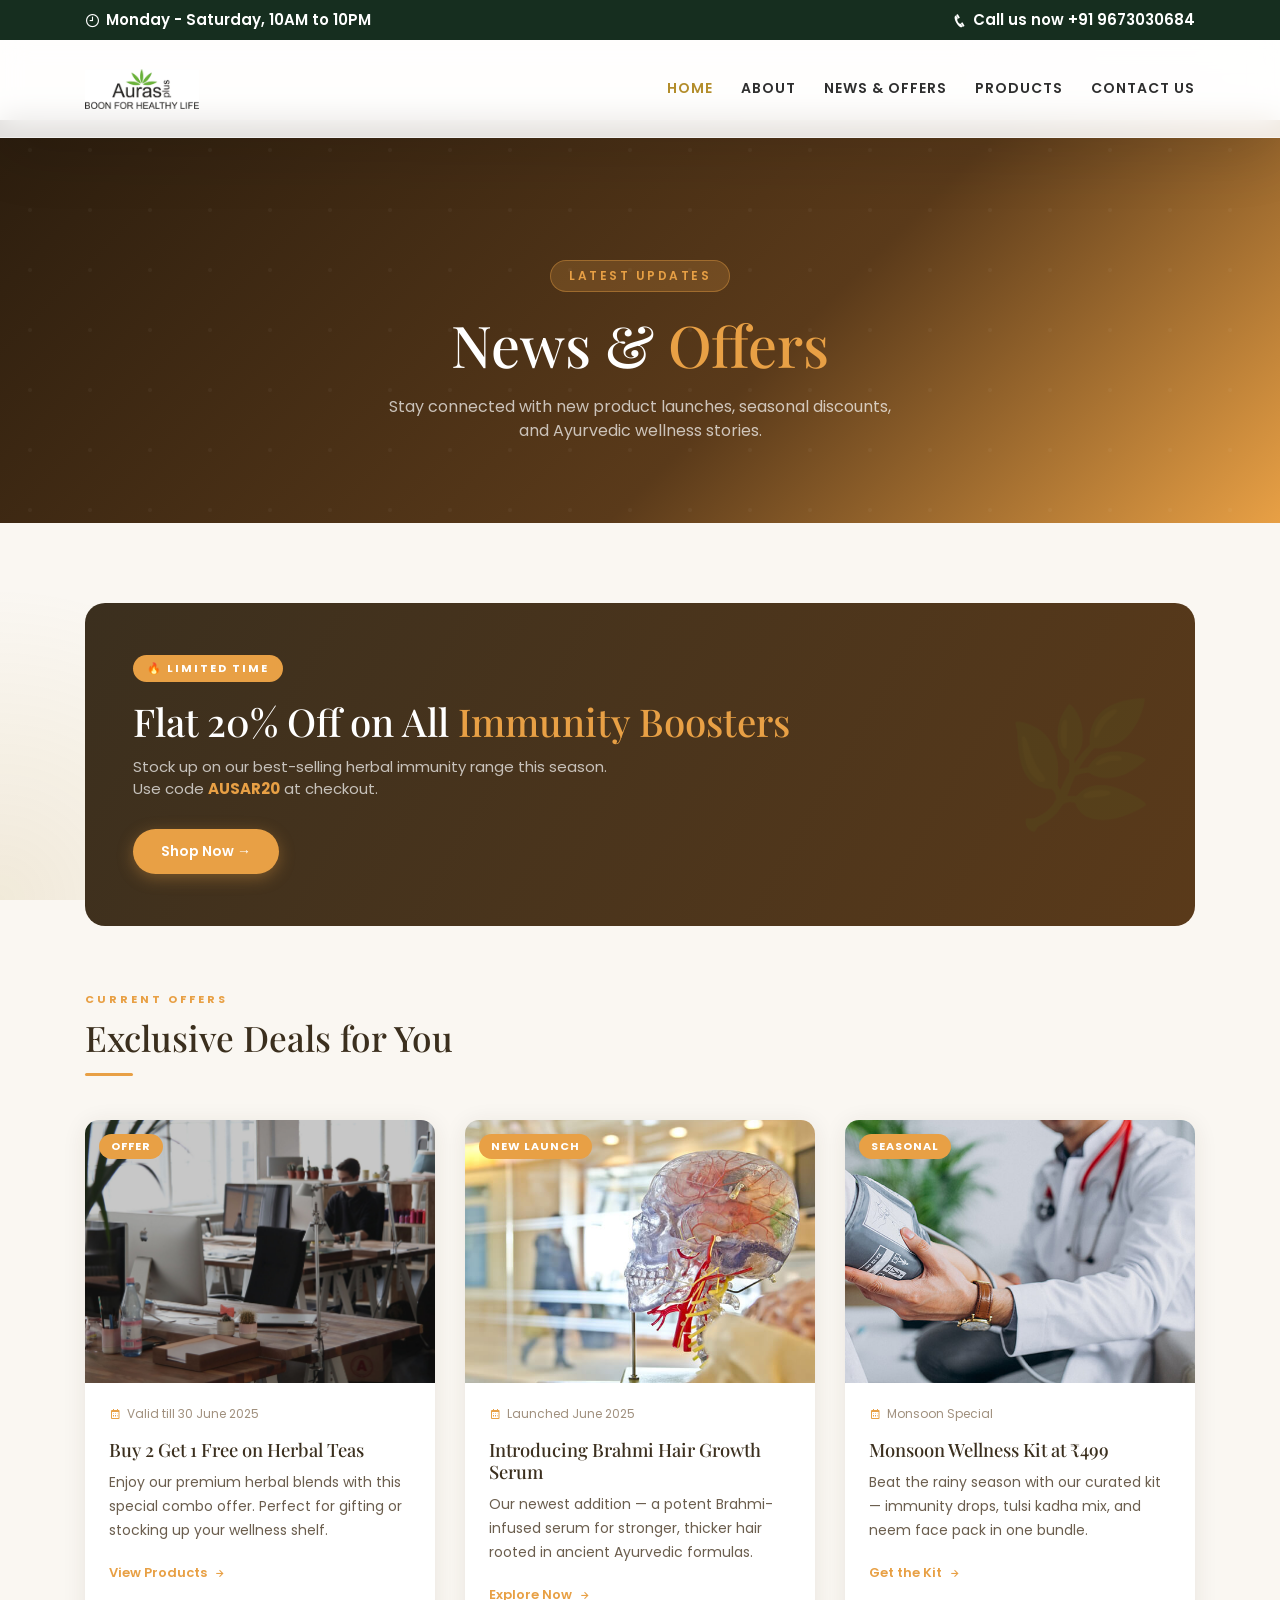
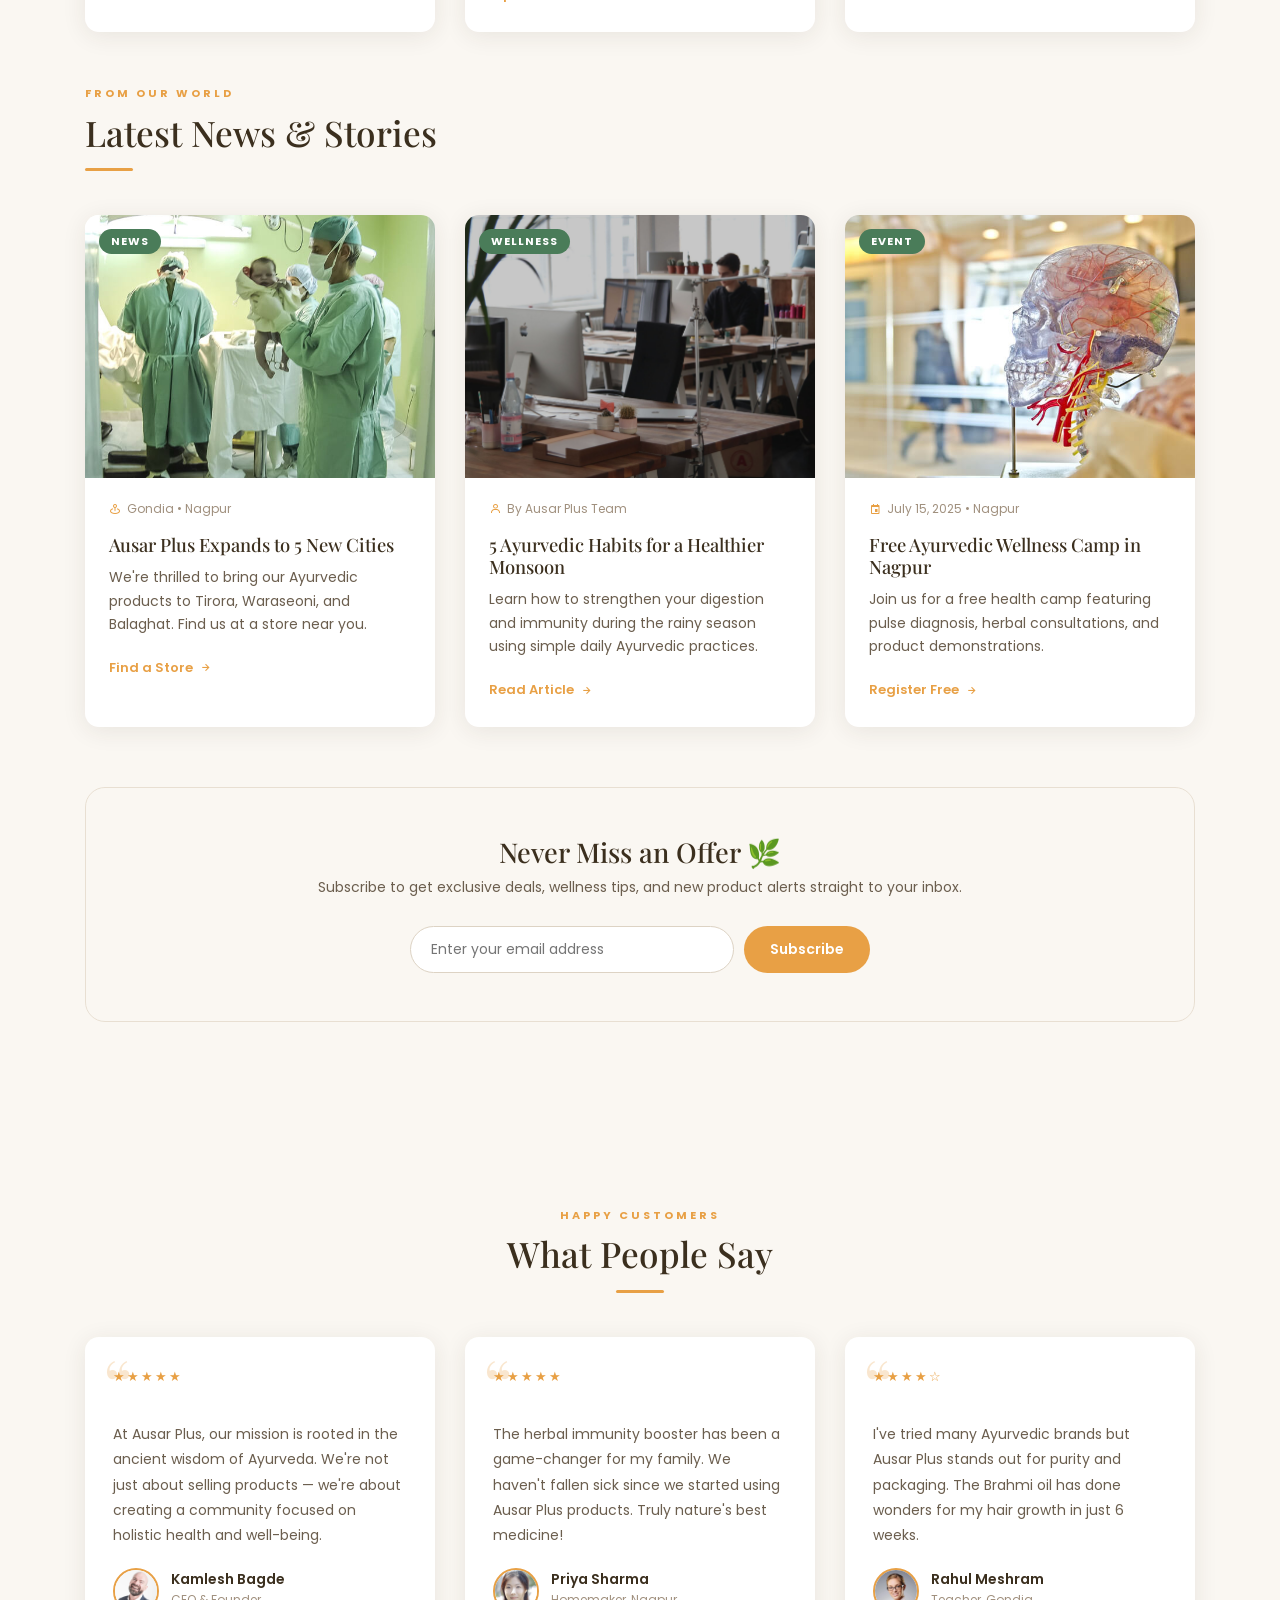
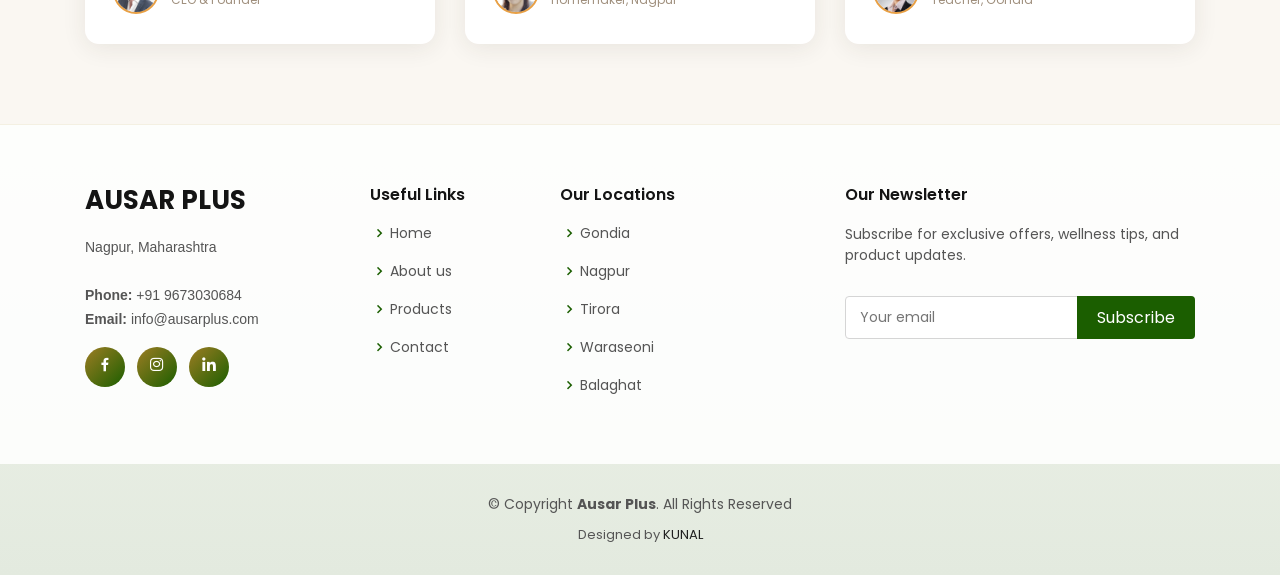
<file: blog.html>
<!DOCTYPE html>
<html lang="en">

<head>
  <meta charset="utf-8">
  <meta content="width=device-width, initial-scale=1.0" name="viewport">
  <title>News & Offers | Ausar Plus Ayurveda</title>
  <meta content="Read the latest Ausar Plus Ayurveda news, offers, and wellness stories tailored for natural living." name="description">
  <meta content="Ayurveda news, offers, wellness tips, promotions" name="keywords">

  <link href="assets/img/favicon.png" rel="icon">
  <link href="assets/img/apple-touch-icon.png" rel="apple-touch-icon">

  <link href="https://fonts.googleapis.com/css2?family=Playfair+Display:wght@600;700&family=Poppins:wght@300;400;500;600&display=swap" rel="stylesheet">

  <link href="vendor/bootstrap/css/bootstrap.min.css" rel="stylesheet">
  <link href="vendor/icofont/icofont.min.css" rel="stylesheet">
  <link href="vendor/boxicons/css/boxicons.min.css" rel="stylesheet">
  <link href="vendor/animate.css/animate.min.css" rel="stylesheet">
  <link href="vendor/owl.carousel/assets/owl.carousel.min.css" rel="stylesheet">
  <link href="vendor/aos/aos.css" rel="stylesheet">
  <link href="assets/css/style.css" rel="stylesheet">

  <style>
    /* ── Tokens ── */
    :root {
      --cream:   #faf7f2;
      --amber:   #e8a045;
      --amber-d: #c4872e;
      --bark:    #3b2f1e;
      --stone:   #6b5e4e;
      --leaf:    #4a7c59;
      --card-bg: #ffffff;
      --radius:  14px;
      --shadow:  0 4px 24px rgba(59,47,30,.09);
    }

    body { font-family: 'Poppins', sans-serif; background: var(--cream); color: var(--bark); }

    /* ── Hero Banner ── */
    .news-hero {
      background: linear-gradient(135deg, #2b1d0e 0%, #5a3a1a 60%, #e8a045 100%);
      padding: 140px 0 80px;
      text-align: center;
      position: relative;
      overflow: hidden;
    }
    .news-hero::before {
      content: '';
      position: absolute;
      inset: 0;
      background: url("data:image/svg+xml,%3Csvg width='60' height='60' viewBox='0 0 60 60' xmlns='http://www.w3.org/2000/svg'%3E%3Cg fill='none' fill-rule='evenodd'%3E%3Cg fill='%23ffffff' fill-opacity='0.04'%3E%3Ccircle cx='30' cy='30' r='2'/%3E%3C/g%3E%3C/g%3E%3C/svg%3E");
    }
    .news-hero .badge-pill {
      display: inline-block;
      background: rgba(232,160,69,.2);
      border: 1px solid rgba(232,160,69,.4);
      color: var(--amber);
      font-size: 12px;
      font-weight: 600;
      letter-spacing: 2.5px;
      text-transform: uppercase;
      padding: 6px 18px;
      border-radius: 30px;
      margin-bottom: 18px;
    }
    .news-hero h1 {
      font-family: 'Playfair Display', serif;
      font-size: clamp(2.2rem, 5vw, 3.6rem);
      color: #fff;
      margin-bottom: 16px;
      line-height: 1.2;
    }
    .news-hero h1 span { color: var(--amber); }
    .news-hero p {
      color: rgba(255,255,255,.7);
      font-size: 16px;
      max-width: 520px;
      margin: 0 auto;
    }

    /* ── Section Labels ── */
    .section-eyebrow {
      display: inline-block;
      font-size: 11px;
      font-weight: 700;
      letter-spacing: 3px;
      text-transform: uppercase;
      color: var(--amber);
      margin-bottom: 10px;
    }
    .section-heading {
      font-family: 'Playfair Display', serif;
      font-size: clamp(1.6rem, 3vw, 2.2rem);
      color: var(--bark);
      margin-bottom: 0;
    }
    .section-divider {
      width: 48px;
      height: 3px;
      background: var(--amber);
      border-radius: 2px;
      margin: 14px 0 36px;
    }

    /* ── Offer Cards ── */
    .offers-section { padding: 80px 0 60px; }

    .offer-card {
      background: var(--card-bg);
      border-radius: var(--radius);
      box-shadow: var(--shadow);
      overflow: hidden;
      transition: transform .35s ease, box-shadow .35s ease;
      height: 100%;
    }
    .offer-card:hover {
      transform: translateY(-8px);
      box-shadow: 0 16px 40px rgba(59,47,30,.14);
    }
    .offer-card-img {
      position: relative;
      overflow: hidden;
      aspect-ratio: 4/3;
    }
    .offer-card-img img {
      width: 100%; height: 100%;
      object-fit: cover;
      transition: transform .5s ease;
    }
    .offer-card:hover .offer-card-img img { transform: scale(1.07); }

    .offer-tag {
      position: absolute;
      top: 14px; left: 14px;
      background: var(--amber);
      color: #fff;
      font-size: 11px;
      font-weight: 700;
      letter-spacing: 1px;
      text-transform: uppercase;
      padding: 4px 12px;
      border-radius: 20px;
    }
    .offer-tag.news-tag { background: var(--leaf); }

    .offer-card-body { padding: 22px 24px 26px; }
    .offer-card-body h4 {
      font-family: 'Playfair Display', serif;
      font-size: 1.15rem;
      color: var(--bark);
      margin-bottom: 10px;
    }
    .offer-card-body p {
      font-size: 14px;
      color: var(--stone);
      line-height: 1.7;
      margin-bottom: 18px;
    }
    .offer-meta {
      display: flex;
      align-items: center;
      gap: 6px;
      font-size: 12px;
      color: #a0907e;
      margin-bottom: 16px;
    }
    .offer-meta i { color: var(--amber); }

    .btn-offer {
      display: inline-flex;
      align-items: center;
      gap: 6px;
      font-size: 13px;
      font-weight: 600;
      color: var(--amber);
      text-decoration: none;
      border-bottom: 1.5px solid transparent;
      transition: border-color .2s, gap .2s;
    }
    .btn-offer:hover { border-color: var(--amber); gap: 10px; color: var(--amber-d); }

    /* ── Featured Offer Banner ── */
    .featured-offer {
      background: linear-gradient(120deg, var(--bark) 0%, #5a3a1a 100%);
      border-radius: 20px;
      padding: 52px 48px;
      position: relative;
      overflow: hidden;
      margin-bottom: 60px;
    }
    .featured-offer::after {
      content: '🌿';
      font-size: 120px;
      position: absolute;
      right: 40px; top: 50%;
      transform: translateY(-50%);
      opacity: .08;
      line-height: 1;
    }
    .featured-offer .tag {
      display: inline-block;
      background: var(--amber);
      color: #fff;
      font-size: 11px;
      font-weight: 700;
      letter-spacing: 2px;
      text-transform: uppercase;
      padding: 5px 14px;
      border-radius: 20px;
      margin-bottom: 16px;
    }
    .featured-offer h2 {
      font-family: 'Playfair Display', serif;
      font-size: clamp(1.6rem, 3.5vw, 2.4rem);
      color: #fff;
      margin-bottom: 12px;
    }
    .featured-offer h2 span { color: var(--amber); }
    .featured-offer p { color: rgba(255,255,255,.7); font-size: 15px; max-width: 480px; margin-bottom: 28px; }

    .btn-featured {
      display: inline-flex;
      align-items: center;
      gap: 8px;
      background: var(--amber);
      color: #fff;
      font-weight: 600;
      font-size: 14px;
      padding: 12px 28px;
      border-radius: 30px;
      text-decoration: none;
      transition: background .3s, transform .3s;
      box-shadow: 0 4px 16px rgba(232,160,69,.35);
    }
    .btn-featured:hover { background: var(--amber-d); transform: translateY(-2px); color: #fff; }

    /* ── Newsletter Strip ── */
    .newsletter-strip {
      background: var(--cream);
      border: 1.5px solid #e8dfd2;
      border-radius: 20px;
      padding: 48px 40px;
      text-align: center;
      margin: 60px 0;
    }
    .newsletter-strip h3 {
      font-family: 'Playfair Display', serif;
      font-size: 1.7rem;
      color: var(--bark);
      margin-bottom: 8px;
    }
    .newsletter-strip p { color: var(--stone); font-size: 14px; margin-bottom: 28px; }
    .newsletter-form {
      display: flex;
      gap: 10px;
      max-width: 460px;
      margin: 0 auto;
    }
    .newsletter-form input[type="email"] {
      flex: 1;
      border: 1.5px solid #ddd3c4;
      border-radius: 30px;
      padding: 12px 20px;
      font-size: 14px;
      font-family: 'Poppins', sans-serif;
      background: #fff;
      color: var(--bark);
      outline: none;
      transition: border-color .2s;
    }
    .newsletter-form input[type="email"]:focus { border-color: var(--amber); }
    .newsletter-form button {
      background: var(--amber);
      color: #fff;
      border: none;
      border-radius: 30px;
      padding: 12px 26px;
      font-size: 14px;
      font-weight: 600;
      font-family: 'Poppins', sans-serif;
      cursor: pointer;
      transition: background .3s;
      white-space: nowrap;
    }
    .newsletter-form button:hover { background: var(--amber-d); }

    /* ── Testimonials ── */
    .testimonials-section { padding: 60px 0 80px; }

    .testimonial-card {
      background: #fff;
      border-radius: var(--radius);
      box-shadow: var(--shadow);
      padding: 30px 28px;
      position: relative;
    }
    .testimonial-card::before {
      content: '\201C';
      font-family: 'Playfair Display', serif;
      font-size: 72px;
      color: var(--amber);
      opacity: .25;
      position: absolute;
      top: 10px; left: 18px;
      line-height: 1;
    }
    .testimonial-card p {
      font-size: 14px;
      color: var(--stone);
      line-height: 1.8;
      margin-bottom: 20px;
      padding-top: 24px;
    }
    .testimonial-author {
      display: flex;
      align-items: center;
      gap: 12px;
    }
    .testimonial-author img {
      width: 46px; height: 46px;
      border-radius: 50%;
      object-fit: cover;
      border: 2px solid var(--amber);
    }
    .testimonial-author h5 {
      font-size: 14px;
      font-weight: 600;
      color: var(--bark);
      margin: 0;
    }
    .testimonial-author span {
      font-size: 12px;
      color: #a0907e;
    }
    .stars { color: var(--amber); font-size: 13px; letter-spacing: 2px; margin-bottom: 12px; }

    /* ── Responsive ── */
    @media (max-width: 768px) {
      .featured-offer { padding: 36px 28px; }
      .newsletter-form { flex-direction: column; }
      .newsletter-form button { border-radius: 30px; }
    }
  </style>
</head>

<body>
  <a href="#main" class="skip-link">Skip to main content</a>

  <!-- Top Bar -->
  <div id="topbar" class="d-none d-lg-flex align-items-center fixed-top">
    <div class="container d-flex align-items-center justify-content-between">
      <div class="d-flex align-items-center">
        <i class="icofont-clock-time"></i> Monday - Saturday, 10AM to 10PM
      </div>
      <div class="d-flex align-items-center">
        <i class="icofont-phone"></i> Call us now +91 9673030684
      </div>
    </div>
  </div>

  <!-- Header -->
  <header id="header" class="fixed-top">
    <div class="container d-flex align-items-center">
      <a href="index.html" class="logo mr-auto"><img src="assets/img/logo.png" alt="Ausar Plus logo"></a>
      <nav class="nav-menu d-none d-lg-block" aria-label="Primary">
        <ul>
          <li><a href="index.html">Home</a></li>
          <li><a href="about.html">About</a></li>
          <li class="active"><a href="blog.html">News &amp; Offers</a></li>
          <li><a href="products.html">Products</a></li>
          <li><a href="contact.html">Contact Us</a></li>
        </ul>
      </nav>
    </div>
  </header>

  <main id="main">

    <!-- Hero -->
    <div class="news-hero">
      <div class="container" data-aos="fade-up">
        <div class="badge-pill">Latest Updates</div>
        <h1>News &amp; <span>Offers</span></h1>
        <p>Stay connected with new product launches, seasonal discounts, and Ayurvedic wellness stories.</p>
      </div>
    </div>

    <!-- Featured Offer -->
    <section class="offers-section">
      <div class="container">

        <div class="featured-offer" data-aos="fade-up">
          <div class="tag">🔥 Limited Time</div>
          <h2>Flat 20% Off on All <span>Immunity Boosters</span></h2>
          <p>Stock up on our best-selling herbal immunity range this season. Use code <strong style="color:var(--amber)">AUSAR20</strong> at checkout.</p>
          <a href="products.html" class="btn-featured">Shop Now &rarr;</a>
        </div>

        <!-- Offer Cards -->
        <div class="row mb-2">
          <div class="col-12">
            <span class="section-eyebrow">Current Offers</span>
            <h2 class="section-heading">Exclusive Deals for You</h2>
            <div class="section-divider"></div>
          </div>
        </div>

        <div class="row g-4 mb-5" data-aos="fade-up" data-aos-delay="100">

          <div class="col-lg-4 col-md-6">
            <div class="offer-card">
              <div class="offer-card-img">
                <img src="assets/img/departments-1.jpg" alt="Buy 2 Get 1 Free offer" loading="lazy">
                <span class="offer-tag">Offer</span>
              </div>
              <div class="offer-card-body">
                <div class="offer-meta"><i class="bx bx-calendar"></i> Valid till 30 June 2025</div>
                <h4>Buy 2 Get 1 Free on Herbal Teas</h4>
                <p>Enjoy our premium herbal blends with this special combo offer. Perfect for gifting or stocking up your wellness shelf.</p>
                <a href="products.html" class="btn-offer">View Products <i class="bx bx-right-arrow-alt"></i></a>
              </div>
            </div>
          </div>

          <div class="col-lg-4 col-md-6">
            <div class="offer-card">
              <div class="offer-card-img">
                <img src="assets/img/departments-2.jpg" alt="New product launch offer" loading="lazy">
                <span class="offer-tag">New Launch</span>
              </div>
              <div class="offer-card-body">
                <div class="offer-meta"><i class="bx bx-calendar"></i> Launched June 2025</div>
                <h4>Introducing Brahmi Hair Growth Serum</h4>
                <p>Our newest addition — a potent Brahmi-infused serum for stronger, thicker hair rooted in ancient Ayurvedic formulas.</p>
                <a href="products.html" class="btn-offer">Explore Now <i class="bx bx-right-arrow-alt"></i></a>
              </div>
            </div>
          </div>

          <div class="col-lg-4 col-md-6">
            <div class="offer-card">
              <div class="offer-card-img">
                <img src="assets/img/departments-3.jpg" alt="Monsoon wellness kit offer" loading="lazy">
                <span class="offer-tag">Seasonal</span>
              </div>
              <div class="offer-card-body">
                <div class="offer-meta"><i class="bx bx-calendar"></i> Monsoon Special</div>
                <h4>Monsoon Wellness Kit at ₹499</h4>
                <p>Beat the rainy season with our curated kit — immunity drops, tulsi kadha mix, and neem face pack in one bundle.</p>
                <a href="products.html" class="btn-offer">Get the Kit <i class="bx bx-right-arrow-alt"></i></a>
              </div>
            </div>
          </div>

        </div>

        <!-- News Cards -->
        <div class="row mb-2">
          <div class="col-12">
            <span class="section-eyebrow">From Our World</span>
            <h2 class="section-heading">Latest News &amp; Stories</h2>
            <div class="section-divider"></div>
          </div>
        </div>

        <div class="row g-4" data-aos="fade-up" data-aos-delay="150">

          <div class="col-lg-4 col-md-6">
            <div class="offer-card">
              <div class="offer-card-img">
                <img src="assets/img/departments-4.jpg" alt="Ausar Plus expansion news" loading="lazy">
                <span class="offer-tag news-tag">News</span>
              </div>
              <div class="offer-card-body">
                <div class="offer-meta"><i class="bx bx-map-pin"></i> Gondia &bull; Nagpur</div>
                <h4>Ausar Plus Expands to 5 New Cities</h4>
                <p>We're thrilled to bring our Ayurvedic products to Tirora, Waraseoni, and Balaghat. Find us at a store near you.</p>
                <a href="contact.html" class="btn-offer">Find a Store <i class="bx bx-right-arrow-alt"></i></a>
              </div>
            </div>
          </div>

          <div class="col-lg-4 col-md-6">
            <div class="offer-card">
              <div class="offer-card-img">
                <img src="assets/img/departments-1.jpg" alt="Ayurveda wellness tips article" loading="lazy">
                <span class="offer-tag news-tag">Wellness</span>
              </div>
              <div class="offer-card-body">
                <div class="offer-meta"><i class="bx bx-user"></i> By Ausar Plus Team</div>
                <h4>5 Ayurvedic Habits for a Healthier Monsoon</h4>
                <p>Learn how to strengthen your digestion and immunity during the rainy season using simple daily Ayurvedic practices.</p>
                <a href="#" class="btn-offer">Read Article <i class="bx bx-right-arrow-alt"></i></a>
              </div>
            </div>
          </div>

          <div class="col-lg-4 col-md-6">
            <div class="offer-card">
              <div class="offer-card-img">
                <img src="assets/img/departments-2.jpg" alt="Community wellness event" loading="lazy">
                <span class="offer-tag news-tag">Event</span>
              </div>
              <div class="offer-card-body">
                <div class="offer-meta"><i class="bx bx-calendar-event"></i> July 15, 2025 &bull; Nagpur</div>
                <h4>Free Ayurvedic Wellness Camp in Nagpur</h4>
                <p>Join us for a free health camp featuring pulse diagnosis, herbal consultations, and product demonstrations.</p>
                <a href="contact.html" class="btn-offer">Register Free <i class="bx bx-right-arrow-alt"></i></a>
              </div>
            </div>
          </div>

        </div>

        <!-- Newsletter Strip -->
        <div class="newsletter-strip" data-aos="fade-up">
          <h3>Never Miss an Offer 🌿</h3>
          <p>Subscribe to get exclusive deals, wellness tips, and new product alerts straight to your inbox.</p>
          <form class="newsletter-form" action="" method="post">
            <input type="email" name="email" placeholder="Enter your email address" required>
            <button type="submit">Subscribe</button>
          </form>
        </div>

      </div>
    </section>

    <!-- Testimonials -->
    <section class="testimonials-section">
      <div class="container">

        <div class="row mb-2">
          <div class="col-12 text-center">
            <span class="section-eyebrow">Happy Customers</span>
            <h2 class="section-heading">What People Say</h2>
            <div class="section-divider mx-auto"></div>
          </div>
        </div>

        <div class="row g-4" data-aos="fade-up" data-aos-delay="100">

          <div class="col-lg-4 col-md-6">
            <div class="testimonial-card">
              <div class="stars">★★★★★</div>
              <p>At Ausar Plus, our mission is rooted in the ancient wisdom of Ayurveda. We're not just about selling products — we're about creating a community focused on holistic health and well-being.</p>
              <div class="testimonial-author">
                <img src="assets/img/testimonials/testimonials-1.jpg" alt="Kamlesh Bagde">
                <div>
                  <h5>Kamlesh Bagde</h5>
                  <span>CEO &amp; Founder</span>
                </div>
              </div>
            </div>
          </div>

          <div class="col-lg-4 col-md-6">
            <div class="testimonial-card">
              <div class="stars">★★★★★</div>
              <p>The herbal immunity booster has been a game-changer for my family. We haven't fallen sick since we started using Ausar Plus products. Truly nature's best medicine!</p>
              <div class="testimonial-author">
                <img src="assets/img/testimonials/testimonials-2.jpg" alt="Priya Sharma">
                <div>
                  <h5>Priya Sharma</h5>
                  <span>Homemaker, Nagpur</span>
                </div>
              </div>
            </div>
          </div>

          <div class="col-lg-4 col-md-6">
            <div class="testimonial-card">
              <div class="stars">★★★★☆</div>
              <p>I've tried many Ayurvedic brands but Ausar Plus stands out for purity and packaging. The Brahmi oil has done wonders for my hair growth in just 6 weeks.</p>
              <div class="testimonial-author">
                <img src="assets/img/testimonials/testimonials-3.jpg" alt="Rahul Meshram">
                <div>
                  <h5>Rahul Meshram</h5>
                  <span>Teacher, Gondia</span>
                </div>
              </div>
            </div>
          </div>

        </div>
      </div>
    </section>

  </main>

  <!-- Footer -->
  <footer id="footer">
    <div class="footer-top">
      <div class="container">
        <div class="row">
          <div class="col-lg-3 col-md-6">
            <div class="footer-info">
              <h3>AUSAR PLUS</h3>
              <p>
                Nagpur, Maharashtra<br><br>
                <strong>Phone:</strong> +91 9673030684<br>
                <strong>Email:</strong> info@ausarplus.com<br>
              </p>
              <div class="social-links mt-3">
                <a href="#" class="facebook"><i class="bx bxl-facebook"></i></a>
                <a href="#" class="instagram"><i class="bx bxl-instagram"></i></a>
                <a href="#" class="linkedin"><i class="bx bxl-linkedin"></i></a>
              </div>
            </div>
          </div>
          <div class="col-lg-2 col-md-6 footer-links">
            <h4>Useful Links</h4>
            <ul>
              <li><i class="bx bx-chevron-right"></i> <a href="index.html">Home</a></li>
              <li><i class="bx bx-chevron-right"></i> <a href="about.html">About us</a></li>
              <li><i class="bx bx-chevron-right"></i> <a href="products.html">Products</a></li>
              <li><i class="bx bx-chevron-right"></i> <a href="contact.html">Contact</a></li>
            </ul>
          </div>
          <div class="col-lg-3 col-md-6 footer-links">
            <h4>Our Locations</h4>
            <ul>
              <li><i class="bx bx-chevron-right"></i> <a href="#">Gondia</a></li>
              <li><i class="bx bx-chevron-right"></i> <a href="#">Nagpur</a></li>
              <li><i class="bx bx-chevron-right"></i> <a href="#">Tirora</a></li>
              <li><i class="bx bx-chevron-right"></i> <a href="#">Waraseoni</a></li>
              <li><i class="bx bx-chevron-right"></i> <a href="#">Balaghat</a></li>
            </ul>
          </div>
          <div class="col-lg-4 col-md-6 footer-newsletter">
            <h4>Our Newsletter</h4>
            <p>Subscribe for exclusive offers, wellness tips, and product updates.</p>
            <form action="" method="post">
              <input type="email" name="email" placeholder="Your email"><input type="submit" value="Subscribe">
            </form>
          </div>
        </div>
      </div>
    </div>
    <div class="container">
      <div class="copyright">&copy; Copyright <strong><span>Ausar Plus</span></strong>. All Rights Reserved</div>
      <div class="credits">Designed by <a href="https://wa.me/8552050638">KUNAL</a></div>
    </div>
  </footer>

  
  <a href="#" class="back-to-top"><i class="icofont-simple-up"></i></a>

  <script src="assets/vendor/jquery/jquery.min.js"></script>
  <script src="assets/vendor/bootstrap/js/bootstrap.bundle.min.js"></script>
  <script src="assets/vendor/jquery.easing/jquery.easing.min.js"></script>
  <script src="assets/vendor/owl.carousel/owl.carousel.min.js"></script>
  <script src="assets/vendor/aos/aos.js"></script>
  <script src="assets/js/main.js"></script>

</body>
</html>
</file>
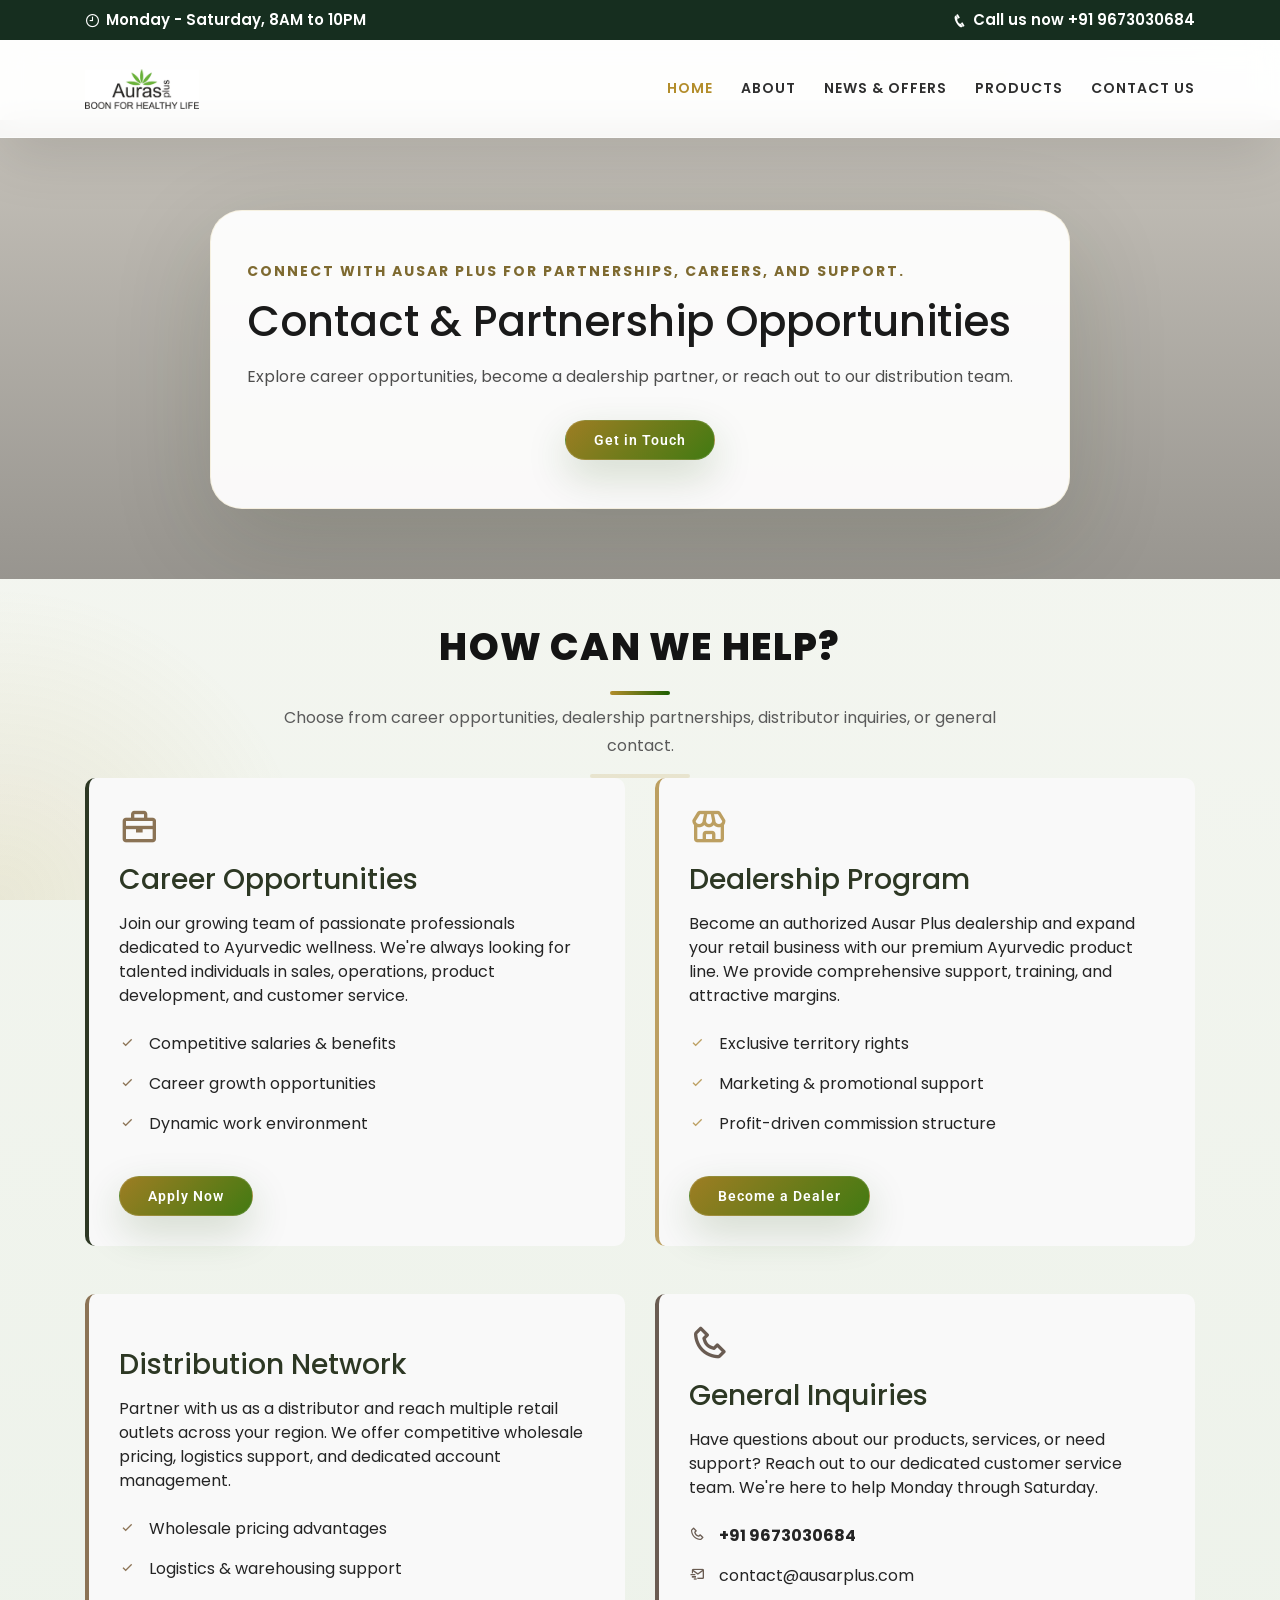
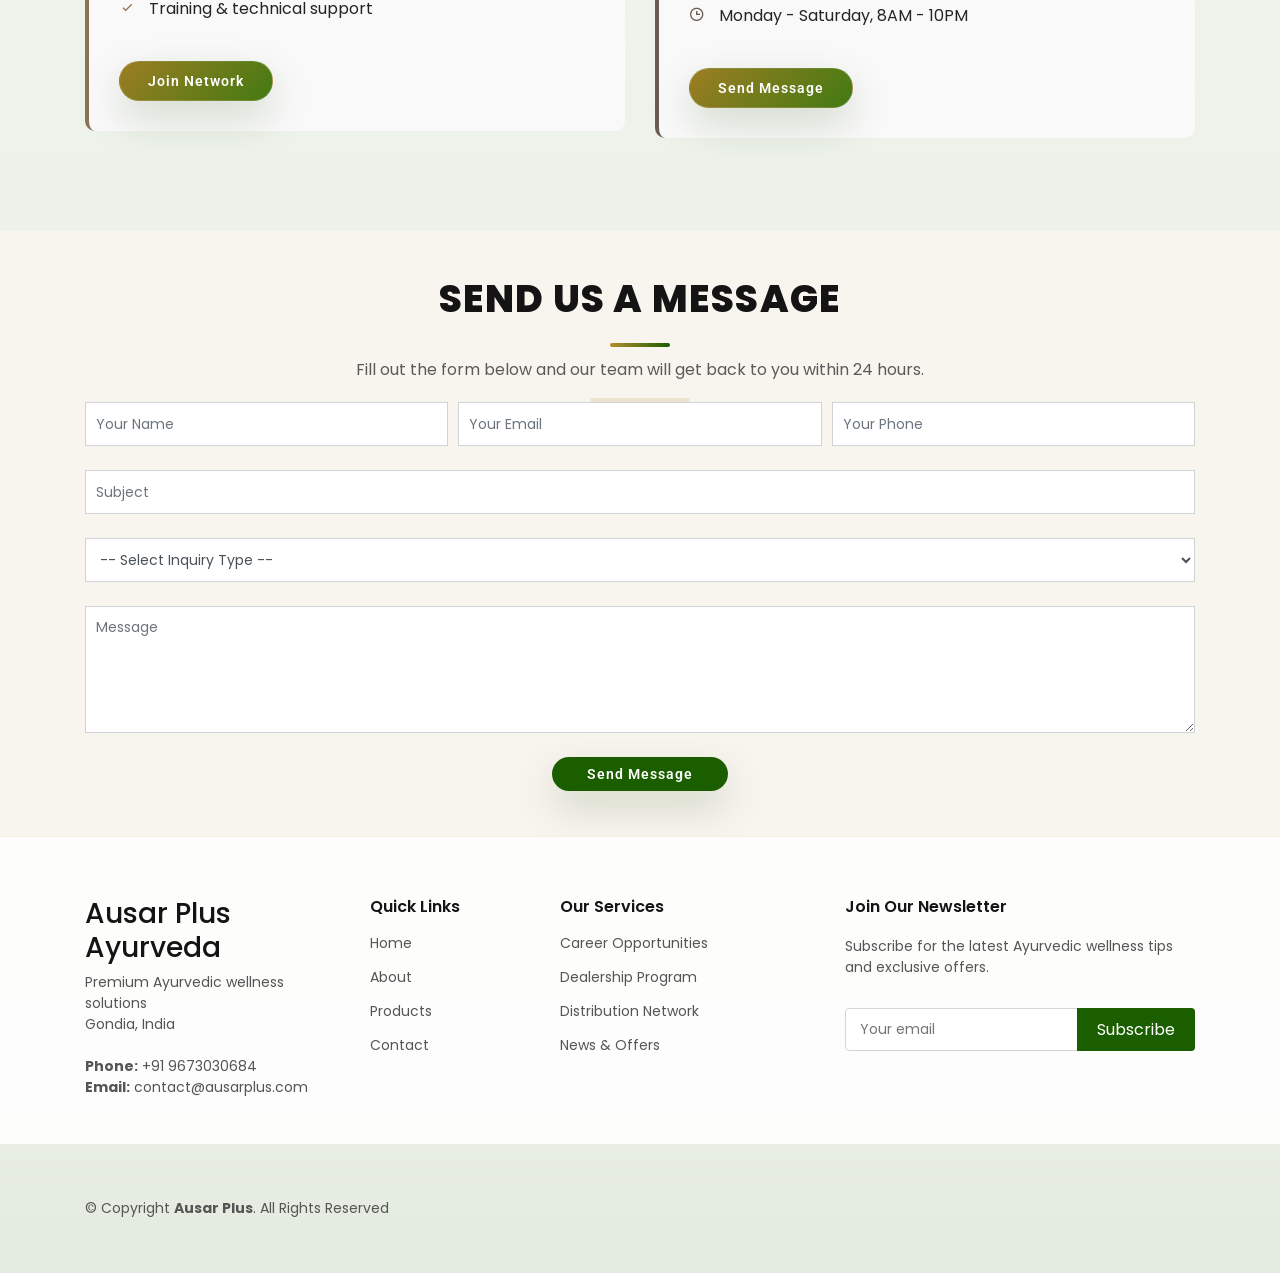
<file: contact.html>
<!DOCTYPE html>
<html lang="en">

<head>
  <meta charset="utf-8">
  <meta content="width=device-width, initial-scale=1.0" name="viewport">

  <title>Contact Us - Ausar Plus Ayurveda | Jobs, Dealerships & Support</title>
  <meta content="Get in touch with Ausar Plus. Explore career opportunities, dealership partnerships, distributor inquiries, and customer support." name="description">
  <meta content="contact, jobs, careers, dealership, distributor, partnership" name="keywords">

  <!-- Favicons -->
  <link href="assets/img/favicon.png" rel="icon">
  <link href="assets/img/apple-touch-icon.png" rel="apple-touch-icon">

  <!-- Google Fonts -->
  <link
    href="https://fonts.googleapis.com/css?family=Open+Sans:300,300i,400,400i,600,600i,700,700i|Roboto:300,300i,400,400i,500,500i,600,600i,700,700i|Poppins:300,300i,400,400i,500,500i,600,600i,700,700i"
    rel="stylesheet">

  <!-- Vendor CSS Files -->
  <link href="assets/vendor/bootstrap/css/bootstrap.min.css" rel="stylesheet">
  <link href="assets/vendor/icofont/icofont.min.css" rel="stylesheet">
  <link href="assets/vendor/boxicons/css/boxicons.min.css" rel="stylesheet">
  <link href="assets/vendor/animate.css/animate.min.css" rel="stylesheet">
  <link href="assets/vendor/owl.carousel/assets/owl.carousel.min.css" rel="stylesheet">
  <link href="assets/vendor/venobox/venobox.css" rel="stylesheet">
  <link href="assets/vendor/aos/aos.css" rel="stylesheet">

  <!-- Template Main CSS File -->
  <link href="assets/css/style.css" rel="stylesheet">
</head>

<body>
  <a href="#main" class="skip-link">Skip to main content</a>

  <!-- ======= Top Bar ======= -->
  <div id="topbar" class="d-none d-lg-flex align-items-center fixed-top">
    <div class="container d-flex align-items-center justify-content-between">
      <div class="d-flex align-items-center">
        <i class="icofont-clock-time"></i> Monday - Saturday, 8AM to 10PM
      </div>
      <div class="d-flex align-items-center">
        <i class="icofont-phone"></i> Call us now +91 9673030684
      </div>
    </div>
  </div>

  <!-- ======= Header ======= -->
  <header id="header" class="fixed-top">
    <div class="container d-flex align-items-center">

      <a href="index.html" class="logo mr-auto"><img src="assets/img/logo.png" alt="Ausar Plus logo"></a>

      <nav class="nav-menu d-none d-lg-block" aria-label="Primary">
        <ul>
          <li><a href="index.html">Home</a></li>
          <li><a href="about.html">About</a></li>
          <li><a href="blog.html">News & Offers</a></li>
          <li><a href="products.html">Products</a></li>
          <li class="active"><a href="contact.html">Contact Us</a></li>
        </ul>
      </nav><!-- .nav-menu -->
    </div>
  </header><!-- End Header -->

  <main id="main">
    <!-- ======= Page Hero ======= -->
    <section class="page-hero page-hero-contact">
      <div class="container" data-aos="fade-up">
        <div class="hero-content page-hero-content">
          <p class="hero-subtitle">Connect with Ausar Plus for partnerships, careers, and support.</p>
          <h2>Contact & Partnership Opportunities</h2>
          <p>Explore career opportunities, become a dealership partner, or reach out to our distribution team.</p>
          <div class="hero-actions">
            <a href="#contact-sections" class="btn-get-started scrollto">Get in Touch</a>
          </div>
        </div>
      </div>
    </section>

    <!-- ======= Contact Sections ======= -->
    <section id="contact-sections" class="contact-sections">
      <div class="container" data-aos="fade-up">

        <div class="section-title">
          <h2>How Can We Help?</h2>
          <p>Choose from career opportunities, dealership partnerships, distributor inquiries, or general contact.</p>
        </div>

        <div class="row">
          <!-- Jobs Section -->
          <div class="col-lg-6 col-md-12 mb-5" data-aos="fade-up" data-aos-delay="100">
            <div class="contact-card" style="border-left: 4px solid #2d3824; padding: 30px; border-radius: 10px; background: #f9f9f9;">
              <i class="bx bx-briefcase" style="font-size: 40px; color: #8b7355; margin-bottom: 15px;"></i>
              <h3 style="color: #2d3824; margin-bottom: 15px;">Career Opportunities</h3>
              <p>Join our growing team of passionate professionals dedicated to Ayurvedic wellness. We're always looking for talented individuals in sales, operations, product development, and customer service.</p>
              <ul style="list-style: none; padding: 0; margin-top: 15px;">
                <li style="padding: 8px 0;"><i class="bx bx-check" style="color: #8b7355; margin-right: 10px;"></i> Competitive salaries & benefits</li>
                <li style="padding: 8px 0;"><i class="bx bx-check" style="color: #8b7355; margin-right: 10px;"></i> Career growth opportunities</li>
                <li style="padding: 8px 0;"><i class="bx bx-check" style="color: #8b7355; margin-right: 10px;"></i> Dynamic work environment</li>
              </ul>
              <a href="forms/contact.php" class="btn-get-started mt-3">Apply Now</a>
            </div>
          </div>

          <!-- Dealerships Section -->
          <div class="col-lg-6 col-md-12 mb-5" data-aos="fade-up" data-aos-delay="200">
            <div class="contact-card" style="border-left: 4px solid #bc9f61; padding: 30px; border-radius: 10px; background: #f9f9f9;">
              <i class="bx bx-store" style="font-size: 40px; color: #bc9f61; margin-bottom: 15px;"></i>
              <h3 style="color: #2d3824; margin-bottom: 15px;">Dealership Program</h3>
              <p>Become an authorized Ausar Plus dealership and expand your retail business with our premium Ayurvedic product line. We provide comprehensive support, training, and attractive margins.</p>
              <ul style="list-style: none; padding: 0; margin-top: 15px;">
                <li style="padding: 8px 0;"><i class="bx bx-check" style="color: #bc9f61; margin-right: 10px;"></i> Exclusive territory rights</li>
                <li style="padding: 8px 0;"><i class="bx bx-check" style="color: #bc9f61; margin-right: 10px;"></i> Marketing & promotional support</li>
                <li style="padding: 8px 0;"><i class="bx bx-check" style="color: #bc9f61; margin-right: 10px;"></i> Profit-driven commission structure</li>
              </ul>
              <a href="forms/contact.php" class="btn-get-started mt-3">Become a Dealer</a>
            </div>
          </div>

          <!-- Distributors Section -->
          <div class="col-lg-6 col-md-12 mb-5" data-aos="fade-up" data-aos-delay="300">
            <div class="contact-card" style="border-left: 4px solid #8b7355; padding: 30px; border-radius: 10px; background: #f9f9f9;">
              <i class="bx bx-truck" style="font-size: 40px; color: #8b7355; margin-bottom: 15px;"></i>
              <h3 style="color: #2d3824; margin-bottom: 15px;">Distribution Network</h3>
              <p>Partner with us as a distributor and reach multiple retail outlets across your region. We offer competitive wholesale pricing, logistics support, and dedicated account management.</p>
              <ul style="list-style: none; padding: 0; margin-top: 15px;">
                <li style="padding: 8px 0;"><i class="bx bx-check" style="color: #8b7355; margin-right: 10px;"></i> Wholesale pricing advantages</li>
                <li style="padding: 8px 0;"><i class="bx bx-check" style="color: #8b7355; margin-right: 10px;"></i> Logistics & warehousing support</li>
                <li style="padding: 8px 0;"><i class="bx bx-check" style="color: #8b7355; margin-right: 10px;"></i> Training & technical support</li>
              </ul>
              <a href="forms/contact.php" class="btn-get-started mt-3">Join Network</a>
            </div>
          </div>

          <!-- General Contact Section -->
          <div class="col-lg-6 col-md-12 mb-5" data-aos="fade-up" data-aos-delay="400">
            <div class="contact-card" style="border-left: 4px solid #6a5c52; padding: 30px; border-radius: 10px; background: #f9f9f9;">
              <i class="bx bx-phone" style="font-size: 40px; color: #6a5c52; margin-bottom: 15px;"></i>
              <h3 style="color: #2d3824; margin-bottom: 15px;">General Inquiries</h3>
              <p>Have questions about our products, services, or need support? Reach out to our dedicated customer service team. We're here to help Monday through Saturday.</p>
              <ul style="list-style: none; padding: 0; margin-top: 15px;">
                <li style="padding: 8px 0;"><i class="bx bx-phone" style="color: #6a5c52; margin-right: 10px;"></i> <strong>+91 9673030684</strong></li>
                <li style="padding: 8px 0;"><i class="bx bx-mail-send" style="color: #6a5c52; margin-right: 10px;"></i> contact@ausarplus.com</li>
                <li style="padding: 8px 0;"><i class="bx bx-time" style="color: #6a5c52; margin-right: 10px;"></i> Monday - Saturday, 8AM - 10PM</li>
              </ul>
              <a href="forms/contact.php" class="btn-get-started mt-3">Send Message</a>
            </div>
          </div>
        </div>

      </div>
    </section>

    <!-- ======= Contact Form Section ======= -->
    <section id="appointment" class="appointment section-bg">
      <div class="container" data-aos="fade-up">
        <div class="section-title">
          <h2>Send Us a Message</h2>
          <p>Fill out the form below and our team will get back to you within 24 hours.</p>
        </div>

        <form action="forms/contact.php" method="post" role="form" class="php-email-form" data-aos="fade-up">
          <div class="form-row">
            <div class="col-md-4 form-group">
              <input type="text" name="name" class="form-control" id="name" placeholder="Your Name" required>
            </div>
            <div class="col-md-4 form-group">
              <input type="email" class="form-control" name="email" id="email" placeholder="Your Email" required>
            </div>
            <div class="col-md-4 form-group">
              <input type="tel" class="form-control" name="phone" id="phone" placeholder="Your Phone">
            </div>
          </div>
          <div class="form-group">
            <input type="text" class="form-control" name="subject" id="subject" placeholder="Subject" required>
          </div>
          <div class="form-group">
            <select class="form-control" name="inquiry_type" id="inquiry_type" required>
              <option value="">-- Select Inquiry Type --</option>
              <option value="jobs">Career Opportunity</option>
              <option value="dealership">Dealership Partnership</option>
              <option value="distribution">Distributor Inquiry</option>
              <option value="general">General Inquiry</option>
            </select>
          </div>
          <div class="form-group">
            <textarea class="form-control" name="message" rows="5" placeholder="Message" required></textarea>
          </div>
          <div class="my-3">
            <div class="loading">Loading</div>
            <div class="error-message"></div>
            <div class="sent-message">Your message has been sent successfully. Thank you!</div>
          </div>
          <div class="text-center"><button type="submit" class="btn-get-started">Send Message</button></div>
        </form>

      </div>
    </section>

  </main>

  <!-- ======= Footer ======= -->
  <footer id="footer">
    <div class="footer-top">
      <div class="container">
        <div class="row">

          <div class="col-lg-3 col-md-6 footer-contact">
            <h3>Ausar Plus Ayurveda</h3>
            <p>
              Premium Ayurvedic wellness solutions <br>
              Gondia, India <br><br>
              <strong>Phone:</strong> +91 9673030684<br>
              <strong>Email:</strong> contact@ausarplus.com<br>
            </p>
          </div>

          <div class="col-lg-2 col-md-6 footer-links">
            <h4>Quick Links</h4>
            <ul>
              <li><a href="index.html">Home</a></li>
              <li><a href="about.html">About</a></li>
              <li><a href="products.html">Products</a></li>
              <li><a href="contact.html">Contact</a></li>
            </ul>
          </div>

          <div class="col-lg-3 col-md-6 footer-links">
            <h4>Our Services</h4>
            <ul>
              <li><a href="contact.html">Career Opportunities</a></li>
              <li><a href="contact.html">Dealership Program</a></li>
              <li><a href="contact.html">Distribution Network</a></li>
              <li><a href="blog.html">News & Offers</a></li>
            </ul>
          </div>

          <div class="col-lg-4 col-md-6 footer-newsletter">
            <h4>Join Our Newsletter</h4>
            <p>Subscribe for the latest Ayurvedic wellness tips and exclusive offers.</p>
            <form action="" method="post">
              <input type="email" name="email" placeholder="Your email"><input type="submit" value="Subscribe">
            </form>
          </div>

        </div>
      </div>
    </div>

    <div class="container d-md-flex py-4">
      <div class="mr-md-auto text-center text-md-left">
        <div class="copyright">
          &copy; Copyright <strong><span>Ausar Plus</span></strong>. All Rights Reserved
        </div>
      </div>
    </div>
  </footer><!-- End Footer -->

  
  <a href="#" class="back-to-top"><i class="icofont-simple-up"></i></a>

  <!-- Vendor JS Files -->
  <script src="assets/vendor/jquery/jquery.min.js"></script>
  <script src="assets/vendor/bootstrap/js/bootstrap.bundle.min.js"></script>
  <script src="assets/vendor/jquery.easing/jquery.easing.min.js"></script>
  <script src="assets/vendor/php-email-form/validate.js"></script>
  <script src="assets/vendor/owl.carousel/owl.carousel.min.js"></script>
  <script src="assets/vendor/aos/aos.js"></script>

  <!-- Template Main JS File -->
  <script src="assets/js/main.js"></script>

</body>

</html>
</file>
<file: assets/css/style.css>
body {
  font-family: "Poppins", sans-serif;
  color: #242424;
  background: linear-gradient(180deg, #f6f7f2 0%, #e7efe5 100%);
  overflow-x: hidden;
}

body::before {
  content: "";
  position: fixed;
  inset: 0;
  background: radial-gradient(circle at top right, rgba(255, 255, 255, 0.45), transparent 25%),
    radial-gradient(circle at bottom left, rgba(179, 141, 43, 0.12), transparent 20%);
  pointer-events: none;
  z-index: -1;
}

a {
  color: #1f1f1f;
  transition: color 0.25s ease;
}

a:hover {
  color: #b38d2b;
  text-decoration: none;
}

h1, h2, h3, h4, h5, h6 {
  font-family: "Poppins", sans-serif;
  color: #141414;
}
#preloader {
  position: fixed;
  top: 0;
  left: 0;
  right: 0;
  bottom: 0;
  z-index: 9999;
  overflow: hidden;
  background: rgb(255, 255, 255);
}

#preloader:before {
  content: "";
  position: fixed;
  top: calc(50% - 30px);
  left: calc(50% - 30px);

  border: 6px solid #00740f;

  border: 6px solid #1b5e00;

  border-top-color: #ecf8f9;
  border-radius: 50%;
  width: 60px;
  height: 60px;
  -webkit-animation: animate-preloader 1s linear infinite;
  animation: animate-preloader 1s linear infinite;
}

@-webkit-keyframes animate-preloader {
  0% {
    transform: rotate(0deg);
  }
  100% {
    transform: rotate(360deg);
  }
}

@keyframes animate-preloader {
  0% {
    transform: rotate(0deg);
  }
  100% {
    transform: rotate(360deg);
  }
}

/*--------------------------------------------------------------
# Back to top button
--------------------------------------------------------------*/
.back-to-top {
  position: fixed;
  display: none;
  right: 15px;
  bottom: 15px;
  z-index: 99999;
}

.back-to-top i {
  display: flex;
  align-items: center;
  justify-content: center;
  font-size: 24px;
  width: 40px;
  height: 40px;
  border-radius: 4px;

  background: #00740f;
  background: #1b5e00;
  color: #fff;
  transition: all 0.4s;
}

.back-to-top i:hover {
  background: #ff7b00;
  color: #fff;
}

@media screen and (max-width: 768px) {
  [data-aos-delay] {
    transition-delay: 0 !important;
  }
}

/*--------------------------------------------------------------
# Top Bar
--------------------------------------------------------------*/
#topbar {
  background: #162e1f;
  color: #fff;
  height: 40px;
  font-size: 15px;
  font-weight: 600;
  transition: all 0.5s;
}

#topbar.topbar-scrolled {
  top: -40px;
}

#topbar i {
  padding-right: 6px;
}

/*--------------------------------------------------------------
# Header
--------------------------------------------------------------*/
#header {
  background: rgba(255, 255, 255, 0.86);
  backdrop-filter: blur(14px);
  transition: all 0.5s ease;
  z-index: 997;
  padding: 22px 0;
  top: 40px;
  box-shadow: 0px 18px 60px rgba(0, 0, 0, 0.12);
  border-bottom: 1px solid rgba(255, 255, 255, 0.45);
}
.homepage #header {
  background: #ffffff;
  border-bottom-color: rgba(230, 230, 230, 0.95);
}
.homepage #header .logo img {
  max-height: 48px;
}
.homepage #header .nav-menu a,
.homepage #header .logo a {
  color: #1f1f1f;
}
.homepage #header .nav-menu a:hover,
.homepage #header .nav-menu .active > a,
.homepage #header .nav-menu li:hover > a {
  color: #b38d2b;
}

@media (max-width: 992px) {
  #header {
    padding: 15px 0;
  }
}

#header.header-scrolled {
  top: 0;
  box-shadow: 0px 16px 50px rgba(0, 0, 0, 0.18);
  background: rgba(255, 255, 255, 0.94);
}

#header .logo {
  font-size: 30px;
  margin: 0;
  padding: 0;
  line-height: 1;
  font-weight: 700;
  letter-spacing: 0.8px;
  text-transform: uppercase;
}

#header .logo a {
  color: #555555;
}

#header .logo img {
  max-height: 40px;
}

@media (max-width: 992px) {
  #header {
    top: 0;
  }
  #header .logo {
    font-size: 28px;
  }
}

/*--------------------------------------------------------------
# Navigation Menu
--------------------------------------------------------------*/
/* Desktop Navigation */
.nav-menu ul {
  margin: 0;
  padding: 0;
  list-style: none;
}

.nav-menu > ul {
  display: flex;
}

.nav-menu > ul > li {
  position: relative;
  white-space: nowrap;
  padding: 16px 0 16px 28px;
}

.nav-menu a {
  display: block;
  position: relative;
  color: #2f2f2f;
  transition: color 0.25s ease;
  font-size: 14px;
  font-family: "Poppins", sans-serif;
  text-transform: uppercase;
  font-weight: 600;
  letter-spacing: 1px;
}

.nav-menu a:hover, .nav-menu .active > a, .nav-menu li:hover > a {
  color: #b38d2b;
}

.nav-menu .drop-down ul {
  display: block;
  position: absolute;
  left: 15px;
  top: calc(100% + 30px);
  z-index: 99;
  opacity: 0;
  visibility: hidden;
  padding: 10px 0;
  background: #fff;
  box-shadow: 0px 0px 30px rgba(127, 137, 161, 0.25);
  transition: 0.3s;
}

.nav-menu .drop-down:hover > ul {
  opacity: 1;
  top: 100%;
  visibility: visible;
}

.nav-menu .drop-down li {
  min-width: 180px;
  position: relative;
}

.nav-menu .drop-down ul a {
  padding: 10px 20px;
  font-size: 14px;
  font-weight: 500;
  text-transform: none;
  color: #194b4d;
}

.nav-menu .drop-down ul a:hover, .nav-menu .drop-down ul .active > a, .nav-menu .drop-down ul li:hover > a {
  color: #00740f;
  color: #1b5e00;
}

.nav-menu .drop-down > a:after {
  content: "\ea99";
  font-family: IcoFont;
  padding-left: 5px;
}

.nav-menu .drop-down .drop-down ul {
  top: 0;
  left: calc(100% - 30px);
}

.nav-menu .drop-down .drop-down:hover > ul {
  opacity: 1;
  top: 0;
  left: 100%;
}

.nav-menu .drop-down .drop-down > a {
  padding-right: 35px;
}

.nav-menu .drop-down .drop-down > a:after {
  content: "\eaa0";
  font-family: IcoFont;
  position: absolute;
  right: 15px;
}

@media (max-width: 1366px) {
  .nav-menu .drop-down .drop-down ul {
    left: -90%;
  }
  .nav-menu .drop-down .drop-down:hover > ul {
    left: -100%;
  }
  .nav-menu .drop-down .drop-down > a:after {
    content: "\ea9d";
  }
}

/* Appointment Button */
.appointment-btn {
  margin-left: 25px;
  background: #00740f;
  background: #1b5e00;
  color: #fff;
  border-radius: 4px;
  padding: 8px 25px;
  white-space: nowrap;
  transition: 0.3s;
  font-size: 14px;
  display: inline-block;
}

.appointment-btn:hover {
  background: #ff7b00;
  background: #369908;
  color: #fff;
}

@media (max-width: 768px) {
  .appointment-btn {
    margin: 0 48px 0 0;
    padding: 6px 18px;
  }
}

/* Mobile Navigation */
.mobile-nav-toggle {
  position: fixed;
  right: 15px;
  top: 20px;
  z-index: 9998;
  border: 0;
  background: none;
  font-size: 24px;
  transition: all 0.4s;
  outline: none !important;
  line-height: 1;
  cursor: pointer;
  text-align: right;
}

.mobile-nav-toggle i {
  color: #555555;
}

.mobile-nav {
  position: fixed;
  top: 55px;
  right: 15px;
  bottom: 15px;
  left: 15px;
  z-index: 9999;
  overflow-y: auto;
  background: #fff;
  transition: ease-in-out 0.2s;
  opacity: 0;
  visibility: hidden;
  border-radius: 10px;
  padding: 10px 0;
}

.mobile-nav * {
  margin: 0;
  padding: 0;
  list-style: none;
}

.mobile-nav a {
  display: block;
  position: relative;
  color: #555555;
  padding: 10px 20px;
  font-weight: 500;
  outline: none;
}

.mobile-nav a:hover, .mobile-nav .active > a, .mobile-nav li:hover > a {
  color: #00740f;
  color: #1b5e00;
  text-decoration: none;
}

.mobile-nav .drop-down > a:after {
  content: "\ea99";
  font-family: IcoFont;
  padding-left: 10px;
  position: absolute;
  right: 15px;
}

.mobile-nav .active.drop-down > a:after {
  content: "\eaa1";
}

.mobile-nav .drop-down > a {
  padding-right: 35px;
}

.mobile-nav .drop-down ul {
  display: none;
  overflow: hidden;
}

.mobile-nav .drop-down li {
  padding-left: 20px;
}

.mobile-nav-overly {
  width: 100%;
  height: 100%;
  z-index: 9997;
  top: 0;
  left: 0;
  position: fixed;
  background: rgba(60, 60, 60, 0.6);
  overflow: hidden;
  display: none;
  transition: ease-in-out 0.2s;
}

.mobile-nav-active {
  overflow: hidden;
}

.mobile-nav-active .mobile-nav {
  opacity: 1;
  visibility: visible;
}

.mobile-nav-active .mobile-nav-toggle i {
  color: #fff;
}

/*--------------------------------------------------------------
# Hero Section
--------------------------------------------------------------*/
#hero {
  width: 100%;
  min-height: 100vh;
  background: #101010;
  overflow: hidden;
  position: relative;
}

#hero::before {
  content: "";
  position: absolute;
  inset: 0;
  background: radial-gradient(circle at top left, rgba(255, 255, 255, 0.08), transparent 22%),
    radial-gradient(circle at bottom right, rgba(179, 141, 43, 0.14), transparent 18%);
  pointer-events: none;
  z-index: 1;
}

#hero .carousel, #hero .carousel-inner, #hero .carousel-item, #hero .carousel-item::before {
  position: absolute;
  top: 0;
  right: 0;
  left: 0;
  bottom: 0;
}

#hero .carousel-item {
  background-size: cover;
  background-position: center;
  background-repeat: no-repeat;
  display: flex;
  justify-content: center;
  align-items: center;
}

#hero .carousel-item::before {
  content: "";
  position: absolute;
  inset: 0;
  background: linear-gradient(180deg, rgba(10, 10, 10, 0.24) 0%, rgba(10, 10, 10, 0.82) 100%);
}

#hero .container {
  position: relative;
  text-align: center;
  padding: 0;
  margin-bottom: 0;
  z-index: 2;
}

#hero .hero-content {
  position: relative;
  max-width: 760px;
  margin: 0 auto;
  padding: 45px 45px 40px;
  background: rgba(255, 255, 255, 0.12);
  border: 1px solid rgba(255, 255, 255, 0.18);
  border-radius: 32px;
  box-shadow: 0 40px 90px rgba(0, 0, 0, 0.25);
  backdrop-filter: blur(18px);
}

#hero .hero-content::before {
  content: '';
  position: absolute;
  top: 16px;
  left: 50%;
  transform: translateX(-50%);
  width: 80px;
  height: 4px;
  border-radius: 999px;
  background: linear-gradient(90deg, rgba(179, 141, 43, 0.9), rgba(255, 255, 255, 0.2));
}

#hero .hero-subtitle {
  font-size: 13px;
  letter-spacing: 4px;
  text-transform: uppercase;
  margin-bottom: 18px;
  color: #f5f1e7;
  opacity: 0.95;
}

#hero h2 {
  color: #ffffff;
  margin-bottom: 18px;
  font-size: 48px;
  line-height: 1.05;
  font-weight: 800;
  text-shadow: 0 18px 30px rgba(0, 0, 0, 0.4);
}

#hero h2 span {
  color: #f4d47d;
}

#hero .hero-description {
  color: rgba(255, 255, 255, 0.86);
  font-size: 17px;
  line-height: 30px;
  margin-bottom: 32px;
}

.hero-actions {
  display: inline-flex;
  flex-wrap: wrap;
  justify-content: center;
  gap: 16px;
}

#hero .btn-get-started {
  font-family: "Roboto", sans-serif;
  font-weight: 600;
  font-size: 14px;
  letter-spacing: 1px;
  display: inline-flex;
  align-items: center;
  justify-content: center;
  padding: 14px 34px;
  border-radius: 999px;
  transition: transform 0.35s ease, box-shadow 0.35s ease, background 0.35s ease;
  line-height: 1;
  color: #fff;
  box-shadow: 0 18px 40px rgba(35, 76, 0, 0.22);
  background: linear-gradient(135deg, #9d7d23 0%, #427a12 100%);
  border: 1px solid rgba(255, 255, 255, 0.18);
}

#hero .btn-get-started:hover {
  transform: translateY(-2px);
  background: linear-gradient(135deg, #d4b54e 0%, #80ac2f 100%);
  box-shadow: 0 22px 50px rgba(54, 122, 8, 0.25);
}

#hero .btn-get-started.btn-outline {
  background: rgba(255, 255, 255, 0.12);
  border: 1px solid rgba(255, 255, 255, 0.55);
}

#hero .btn-get-started.btn-outline:hover {
  background: rgba(255, 255, 255, 0.18);
}

/* Global CTA matching hero style */
.btn-get-started {
  font-family: "Roboto", sans-serif;
  font-weight: 600;
  font-size: 14px;
  letter-spacing: 1px;
  display: inline-flex;
  align-items: center;
  justify-content: center;
  padding: 12px 28px;
  border-radius: 999px;
  transition: transform 0.35s ease, box-shadow 0.35s ease, background 0.35s ease;
  line-height: 1;
  color: #fff;
  box-shadow: 0 16px 40px rgba(35, 76, 0, 0.18);
  background: linear-gradient(135deg, #9d7d23 0%, #427a12 100%);
  border: 1px solid rgba(255, 255, 255, 0.12);
}
.btn-get-started:hover {transform: translateY(-2px); background: linear-gradient(135deg, #d4b54e 0%, #80ac2f 100%);}

#hero .carousel-inner .carousel-item {
  transition-property: opacity;
  background-position: center top;
}

#hero .carousel-inner .carousel-item,
#hero .carousel-inner .active.carousel-item-left,
#hero .carousel-inner .active.carousel-item-right {
  opacity: 0;
}

#hero .carousel-inner .active,
#hero .carousel-inner .carousel-item-next.carousel-item-left,
#hero .carousel-inner .carousel-item-prev.carousel-item-right {
  opacity: 1;
  transition: 0.5s;
}

#hero .carousel-inner .carousel-item-next,
#hero .carousel-inner .carousel-item-prev,
#hero .carousel-inner .active.carousel-item-left,
#hero .carousel-inner .active.carousel-item-right {
  left: 0;
  transform: translate3d(0, 0, 0);
}

#hero .carousel-control-prev, #hero .carousel-control-next {
  width: 10%;
  top: 112px;
}

@media (max-width: 992px) {
  #hero .carousel-control-prev, #hero .carousel-control-next {
    top: 66px;
  }
}

#hero .carousel-control-next-icon, #hero .carousel-control-prev-icon {
  background: none;
  font-size: 32px;
  line-height: 1;
  width: auto;
  height: auto;
  background: rgba(255, 255, 255, 0.14);
  border-radius: 50px;
  padding: 14px;
  transition: 0.3s;
  color: rgba(255, 255, 255, 0.95);
  box-shadow: 0 14px 30px rgba(0, 0, 0, 0.18);
}

#hero .carousel-control-next-icon:hover, #hero .carousel-control-prev-icon:hover {
  background: rgba(255, 255, 255, 0.28);
  color: rgba(255, 255, 255, 1);
}

#hero .carousel-indicators li {
  cursor: pointer;
  background: rgba(255, 255, 255, 0.6);
  overflow: hidden;
  border: 0;
  width: 14px;
  height: 14px;
  border-radius: 50px;
  opacity: .7;
  transition: 0.3s;
}

#hero .carousel-indicators li.active {
  opacity: 1;
  background: #f4d47d;
}

@media (max-width: 992px) {
  #hero {
    height: 100vh;
  }
  #hero .container {
    margin-top: 100px;
  }
}

@media (max-width: 768px) {
  #hero h2 {
    font-size: 28px;
  }
}

/* Mobile improvements: ensure content isn't hidden under fixed header and scale hero/testimonials */
main {
  padding-top: 120px;
}

@media (max-width: 992px) {
  main {
    padding-top: 90px;
  }
}

@media (max-width: 576px) {
  main {
    padding-top: 80px;
  }
  .page-hero .page-hero-content {
    padding: 20px;
    border-radius: 18px;
  }
  .page-hero h2 {
    font-size: 28px;
  }
  .page-hero p,
  .page-hero .hero-subtitle {
    font-size: 14px;
  }
  #hero .hero-content {
    padding: 20px;
  }
  #hero .hero-content h2 {
    font-size: 22px;
  }
  .testimonials .testimonial-item p {
    font-size: 15px;
  }
  .map-container iframe {
    min-height: 240px;
    width: 100%;
    border: 0;
  }
}

@media (min-width: 1024px) {
  #hero .carousel-control-prev, #hero .carousel-control-next {
    width: 5%;
  }
}

@media (max-height: 500px) {
  #hero {
    height: 160vh;
  }
}

.page-hero {
  position: relative;
  padding: 90px 0 70px;
  background-color: #f7f2e8;
  background-size: cover;
  background-position: center;
  background-repeat: no-repeat;
  overflow: hidden;
}
.page-hero::before {
  content: '';
  position: absolute;
  inset: 0;
  background: linear-gradient(180deg, rgba(20, 20, 20, 0.22), rgba(20, 20, 20, 0.42));
  pointer-events: none;
}
.page-hero .page-hero-content {
  position: relative;
  z-index: 1;
  max-width: 860px;
  margin: 0 auto;
  padding: 48px 36px;
  background: rgba(255, 255, 255, 0.94);
  border-radius: 32px;
  box-shadow: 0 30px 100px rgba(29, 43, 17, 0.16);
  border: 1px solid rgba(223, 195, 108, 0.18);
}
.page-hero .hero-subtitle {
  color: #9e7e2f;
}
.page-hero .hero-actions {
  justify-content: center;
}
.page-hero.page-hero-about { background-image: linear-gradient(180deg, rgba(22, 22, 22, 0.22), rgba(22, 22, 22, 0.46)), url('assets/img/about.jpg'); }
.page-hero.page-hero-blog { background-image: linear-gradient(180deg, rgba(22, 22, 22, 0.22), rgba(22, 22, 22, 0.46)), url('assets/img/slide/slide-3.jpg'); }
.page-hero.page-hero-products {
  background-image: linear-gradient(180deg, rgba(22, 22, 22, 0.28), rgba(22, 22, 22, 0.48)), url('assets/img/features.jpg');
  min-height: calc(100vh - 110px);
  padding: 150px 0 90px;
  display: flex;
  align-items: center;
}
.page-hero.page-hero-jobs { background-image: linear-gradient(180deg, rgba(22, 22, 22, 0.22), rgba(22, 22, 22, 0.46)), url('assets/img/work-4.jpg'); }
.page-hero.page-hero-distributers { background-image: linear-gradient(180deg, rgba(22, 22, 22, 0.22), rgba(22, 22, 22, 0.46)), url('assets/img/slide/slide-2.jpg'); }
.page-hero.page-hero-dealerships { background-image: linear-gradient(180deg, rgba(22, 22, 22, 0.22), rgba(22, 22, 22, 0.46)), url('assets/img/slide/slide-1.jpg'); }
.page-hero.page-hero-inner { background-image: linear-gradient(180deg, rgba(22, 22, 22, 0.22), rgba(22, 22, 22, 0.46)), url('assets/img/intro-bg.jpg'); }

.page-hero .hero-subtitle {
  color: #7e6a30;
  font-size: 14px;
  letter-spacing: 2px;
  text-transform: uppercase;
  margin-bottom: 14px;
  font-weight: 700;
}

.page-hero h2 {
  font-size: 42px;
  line-height: 1.08;
  margin-bottom: 18px;
  color: #1a1a1a;
}

.page-hero p {
  color: #4e4e4e;
  line-height: 1.85;
  font-size: 16px;
  margin-bottom: 28px;
}

.page-hero .hero-actions {
  display: flex;
  flex-wrap: wrap;
  justify-content: center;
  gap: 16px;
}

@media (max-width: 768px) {
  .page-hero {
    padding: 50px 0 35px;
  }
  .page-hero .page-hero-content {
    padding: 30px 22px;
  }
  .page-hero h2 {
    font-size: 32px;
  }
}

/* Accessibility: skip link */
.skip-link {
  position: absolute;
  top: -48px;
  left: 8px;
  background: #1b5e00;
  color: #fff;
  padding: 10px 14px;
  z-index: 10000;
  border-radius: 4px;
  transition: top 0.25s ease;
}
.skip-link:focus {
  top: 8px;
}

/* Focus outlines for keyboard users */
:focus {
  outline: 3px solid rgba(179,141,43,0.9);
  outline-offset: 2px;
}

/* Testimonial carousel accessibility tweaks */
.testimonials .testimonial-item {
  min-height: 140px;
}

/* Accessibility: skip link and focus styles */
.skip-link {
  position: absolute;
  left: -999px;
  top: auto;
  width: 1px;
  height: 1px;
  overflow: hidden;
  z-index: 10000;
}
.skip-link:focus, .skip-link:active {
  left: 15px;
  top: 15px;
  width: auto;
  height: auto;
  padding: 10px 14px;
  background: #1b5e00;
  color: #fff;
  border-radius: 8px;
  text-decoration: none;
}

/* Visible focus outlines for keyboard users */
:focus {
  outline: 3px solid #f4d47d;
  outline-offset: 3px;
}

a:focus, button:focus, input:focus, textarea:focus {
  box-shadow: 0 0 0 4px rgba(179,141,43,0.12);
}

/*--------------------------------------------------------------
# Sections General
--------------------------------------------------------------*/
section {
  padding: 45px 0;
  overflow: hidden;
}

.section-bg {
  background-color: #f8f5ef;
}

.section-title {
  text-align: center;
  padding-bottom: 18px;
  position: relative;
}

.section-title::before {
  content: '';
  position: absolute;
  width: 100px;
  height: 4px;
  border-radius: 999px;
  background: rgba(179, 141, 43, 0.16);
  bottom: 0;
  left: calc(50% - 50px);
}

.section-title h2 {
  font-size: 38px;
  font-weight: 800;
  text-transform: uppercase;
  margin-bottom: 15px;
  padding-bottom: 20px;
  position: relative;
  letter-spacing: 1.2px;
}

.section-title h2::after {
  content: '';
  position: absolute;
  display: block;
  width: 60px;
  height: 4px;
  background: linear-gradient(90deg, #b38d2b, #1b5e00);
  bottom: -6px;
  left: calc(50% - 30px);
  border-radius: 6px;
}

.section-title p {
  margin: 0 auto;
  max-width: 720px;
  color: #5a5a5a;
  line-height: 28px;
  font-size: 16px;
}

.section-description {
  margin: 0 auto 35px auto;
  max-width: 780px;
  color: #5f5f5f;
  line-height: 30px;
  font-size: 16px;
}

/*--------------------------------------------------------------
# Breadcrumbs
--------------------------------------------------------------*/
.breadcrumbs {
  padding: 20px 0;
  background-color: #ecf8f9;
  min-height: 40px;
  margin-top: 120px;
}

@media (max-width: 992px) {
  .breadcrumbs {
    margin-top: 70px;
  }
}

.breadcrumbs h2 {
  font-size: 24px;
  font-weight: 300;
  margin: 0;
}

@media (max-width: 992px) {
  .breadcrumbs h2 {
    margin: 0 0 10px 0;
  }
}

.breadcrumbs ol {
  display: flex;
  flex-wrap: wrap;
  list-style: none;
  padding: 0;
  margin: 0;
  font-size: 14px;
}

.breadcrumbs ol li + li {
  padding-left: 10px;
}

.breadcrumbs ol li + li::before {
  display: inline-block;
  padding-right: 10px;
  color: #6c757d;
  content: "/";
}

@media (max-width: 768px) {
  .breadcrumbs .d-flex {
    display: block !important;
  }
  .breadcrumbs ol {
    display: block;
  }
  .breadcrumbs ol li {
    display: inline-block;
  }
}

/*--------------------------------------------------------------
# Featured Services
--------------------------------------------------------------*/
.featured-services .icon-box {
  padding: 32px 28px;
  position: relative;
  overflow: hidden;
  background: rgba(255, 255, 255, 0.98);
  border: 1px solid rgba(34, 34, 34, 0.06);
  box-shadow: 0 20px 45px rgba(22, 22, 22, 0.08);
  transition: transform 0.3s ease, border-color 0.3s ease;
  border-radius: 22px;
  z-index: 1;
}

.featured-services .icon-box::before {
  content: '';
  position: absolute;
  background: rgba(179, 141, 43, 0.06);
  right: 0;
  left: 0;
  bottom: 0;
  top: 100%;
  transition: all 0.3s;
  z-index: -1;
}

.featured-services .icon-box:hover {
  transform: translateY(-6px);
  border-color: rgba(179, 141, 43, 0.3);
}

.featured-services .icon {
  margin-bottom: 15px;
}

.featured-services .icon i {
  font-size: 48px;
  line-height: 1;
  color: #00740f;
  color: #1b5e00;
  transition: all 0.3s ease-in-out;
}

.featured-services .title {
  font-weight: 700;
  margin-bottom: 15px;
  font-size: 18px;
}

.featured-services .title a {
  color: #111;
}

.featured-services .description {
  font-size: 15px;
  line-height: 28px;
  margin-bottom: 0;
}

.featured-services .icon-box:hover .title a, .featured-services .icon-box:hover .description {
  color: #fff;
}

.featured-services .icon-box:hover .icon i {
  color: #fff;
}

/*--------------------------------------------------------------
# Cta
--------------------------------------------------------------*/
.cta {
  background: #00740f;
  background: #1b5e00;
  color: #fff;
  background-size: cover;
  padding: 60px 0;
}

.cta h3 {
  font-size: 28px;
  font-weight: 700;
}

.cta .cta-btn {
  font-family: "Roboto", sans-serif;
  font-weight: 500;
  font-size: 16px;
  letter-spacing: 1px;
  display: inline-block;
  padding: 10px 35px;
  border-radius: 25px;
  transition: 0.5s;
  margin-top: 10px;
  border: 2px solid #fff;
  color: #fff;
}

.cta .cta-btn:hover {
  background: #fff;
  color: #00740f;
  color: #1b5e00;
}

/*--------------------------------------------------------------
# About Us
--------------------------------------------------------------*/
.about .content h3 {
  font-weight: 600;
  font-size: 26px;
}

.about .content ul {
  list-style: none;
  padding: 0;
}

.about .content ul li {
  padding-bottom: 10px;
}

.about .content ul i {
  font-size: 20px;
  padding-right: 4px;
  color: #00740f;
  color: #1b5e00;
}

.about .content p:last-child {
  margin-bottom: 0;
}

/*--------------------------------------------------------------
# Counts
--------------------------------------------------------------*/
.counts {
  padding-bottom: 30px;
}

.counts .count-box {
  box-shadow: -10px -5px 40px 0 rgba(0, 0, 0, 0.1);
  padding: 30px;
  width: 100%;
}

.counts .count-box i {
  display: block;
  font-size: 30px;
  color: #00740f;
  color: #1b5e00;
  float: left;
}

.counts .count-box span {
  font-size: 42px;
  line-height: 24px;
  display: block;
  font-weight: 700;
  color: #555555;
  margin-left: 50px;
}

.counts .count-box p {
  padding: 30px 0 0 0;
  margin: 0;
  font-family: "Roboto", sans-serif;
  font-size: 14px;
}

.counts .count-box a {
  font-weight: 600;
  display: block;
  margin-top: 20px;
  color: #7b7b7b;
  font-size: 15px;
  font-family: "Poppins", sans-serif;
  transition: ease-in-out 0.3s;
}

.counts .count-box a:hover {

  color: #00740f;
  color: #1b5e00;
}

/*--------------------------------------------------------------
# Features
--------------------------------------------------------------*/
.features .icon-box h4 {
  font-size: 20px;
  font-weight: 700;
  margin: 5px 0 10px 60px;
}

.features .icon-box i {
  font-size: 48px;
  float: left;

  color: #00740f;
  color: #1b5e00;
}

.features .icon-box p {
  font-size: 15px;
  color: #848484;
  margin-left: 60px;
}

.features .image {
  background-position: center center;
  background-repeat: no-repeat;
  background-size: cover;
  min-height: 400px;
}

/*--------------------------------------------------------------
# Services
--------------------------------------------------------------*/
.services .icon-box {
  margin-bottom: 20px;
  text-align: center;
  padding: 28px 24px;
  border-radius: 28px;
  border: 1px solid rgba(255, 255, 255, 0.35);
  background: rgba(255, 255, 255, 0.9);
  box-shadow: 0 22px 50px rgba(46, 72, 33, 0.08);
  transition: transform 0.4s ease, box-shadow 0.4s ease, border-color 0.4s ease;
}

.why-us {
  padding: 60px 0;
}

.why-us .icon-box {
  margin-bottom: 30px;
  text-align: center;
  padding: 32px 24px;
  border-radius: 28px;
  background: rgba(255, 255, 255, 0.96);
  border: 1px solid rgba(31, 31, 31, 0.06);
  box-shadow: 0 24px 60px rgba(33, 50, 26, 0.08);
  transition: transform 0.35s ease, box-shadow 0.35s ease, border-color 0.35s ease;
}

.why-us .icon-box:hover {
  transform: translateY(-10px);
  box-shadow: 0 34px 85px rgba(33, 50, 26, 0.15);
  border-color: rgba(179, 141, 43, 0.18);
}

.why-us .icon {
  display: inline-flex;
  align-items: center;
  justify-content: center;
  width: 90px;
  height: 90px;
  margin: 0 auto 22px auto;
  border-radius: 50%;
  background: linear-gradient(135deg, rgba(245, 241, 231, 0.95), rgba(217, 204, 151, 0.24));
  color: #1b5e00;
  font-size: 34px;
  transition: transform 0.35s ease;
}

.why-us .icon-box:hover .icon {
  transform: scale(1.07);
}

.why-us .title {
  font-size: 18px;
  font-weight: 700;
  margin-bottom: 12px;
}

.why-us .title a {
  color: #222222;
}

.why-us .description {
  color: #5b5b5b;
  line-height: 26px;
  font-size: 15px;
}

.services .icon-box:hover {
  transform: translateY(-10px);
  box-shadow: 0 30px 65px rgba(46, 72, 33, 0.15);
  border-color: rgba(179, 141, 43, 0.35);
}

.services .icon {
  display: flex;
  justify-content: center;
}

.services .icon i {
  width: 90px;
  height: 90px;
  margin-bottom: 22px;
  background: linear-gradient(135deg, rgba(255, 255, 255, 0.92), #f6f6f1);
  border-radius: 50%;
  transition: 0.5s;
  color: #1b5e00;
  font-size: 42px;
  display: flex;
  align-items: center;
  justify-content: center;
  box-shadow: 0px 16px 28px rgba(0, 0, 0, 0.08);
}

.services .icon-box:hover .icon i {
  transform: scale(1.04);
  box-shadow: 0px 20px 40px rgba(54, 122, 8, 0.18);
}

.services .title {
  font-weight: 700;
  margin-bottom: 15px;
  font-size: 20px;
  position: relative;
  padding-bottom: 15px;
}

.services .title a {
  color: #222222;
  transition: 0.3s;
}

.services .title a:hover {
  color: #1b5e00;
}

.services .title::after {
  content: '';
  position: absolute;
  display: block;
  width: 60px;
  height: 3px;
  background: linear-gradient(90deg, #9d7d23, #1b5e00);
  bottom: 0;
  left: calc(50% - 30px);
}

.services .description {
  line-height: 26px;
  font-size: 15px;
  color: #5b5b5b;
}

/*--------------------------------------------------------------
# Appointments
--------------------------------------------------------------*/
.appointment .php-email-form {
  width: 100%;
}

.appointment .php-email-form .form-group {
  padding-bottom: 8px;
}

.appointment .php-email-form .validate {
  display: none;
  color: red;
  margin: 0 0 15px 0;
  font-weight: 400;
  font-size: 13px;
}

.appointment .php-email-form .error-message {
  display: none;
  color: #fff;
  background: #ed3c0d;
  text-align: left;
  padding: 15px;
  font-weight: 600;
}

.appointment .php-email-form .error-message br + br {
  margin-top: 25px;
}

.appointment .php-email-form .sent-message {
  display: none;
  color: #fff;
  background: #18d26e;
  text-align: center;
  padding: 15px;
  font-weight: 600;
}

.appointment .php-email-form .loading {
  display: none;
  background: #fff;
  text-align: center;
  padding: 15px;
}

.appointment .php-email-form .loading:before {
  content: "";
  display: inline-block;
  border-radius: 50%;
  width: 24px;
  height: 24px;
  margin: 0 10px -6px 0;
  border: 3px solid #18d26e;
  border-top-color: #eee;
  -webkit-animation: animate-loading 1s linear infinite;
  animation: animate-loading 1s linear infinite;
}

.appointment .php-email-form input, .appointment .php-email-form textarea, .appointment .php-email-form select {
  border-radius: 0;
  box-shadow: none;
  font-size: 14px;
  padding: 10px !important;
}

.appointment .php-email-form input:focus, .appointment .php-email-form textarea:focus, .appointment .php-email-form select:focus {

  border-color: #00740f;
  border-color: #1b5e00;
}

.appointment .php-email-form input, .appointment .php-email-form select {
  height: 44px;
}

.appointment .php-email-form textarea {
  padding: 10px 12px;
}

.appointment .php-email-form button[type="submit"] {

  background: #00740f;
  background: #1b5e00;
  border: 0;
  padding: 10px 35px;
  color: #fff;
  transition: 0.4s;
  border-radius: 50px;
}

.appointment .php-email-form button[type="submit"]:hover {
  background: #52c2c6;
}

/*--------------------------------------------------------------
# Departments
--------------------------------------------------------------*/
.departments .nav-tabs {
  border: 0;
}

.departments .nav-link {
  border: 0;
  padding: 20px;
  color: #555555;
  border-radius: 0;
  border-left: 5px solid #fff;
}

.departments .nav-link h4 {
  font-size: 18px;
  font-weight: 600;
  transition: 0.3s;
}

.departments .nav-link p {
  font-size: 14px;
  margin-bottom: 0;
}

.departments .nav-link:hover h4 {

  color: #00740f;
  color: #1b5e00;
}

.departments .nav-link.active {
  background: #f7fcfc;

  border-color: #00740f;
}

.departments .nav-link.active h4 {
  color: #00740f;
  border-color: #1b5e00;
}

.departments .nav-link.active h4 {
  color: #1b5e00;
}

.departments .tab-pane.active {
  -webkit-animation: slide-down 0.5s ease-out;
  animation: slide-down 0.5s ease-out;
}

.departments .tab-pane img {
  float: left;
  max-width: 300px;
  padding: 0 15px 15px 0;
}

@media (max-width: 768px) {
  .departments .tab-pane img {
    float: none;
    padding: 0 0 15px 0;
    max-width: 100%;
  }
}

.departments .tab-pane h3 {
  font-size: 26px;
  font-weight: 600;
  margin-bottom: 20px;

  color: #00740f;
  color: #1b5e00;
}

.departments .tab-pane p {
  color: #777777;
}

.departments .tab-pane p:last-child {
  margin-bottom: 0;
}

@-webkit-keyframes slide-down {
  0% {
    opacity: 0;
  }
  100% {
    opacity: 1;
  }
}

@keyframes slide-down {
  0% {
    opacity: 0;
  }
  100% {
    opacity: 1;
  }
}

/*--------------------------------------------------------------
# Testimonials
--------------------------------------------------------------*/
.testimonials .testimonial-item {
  box-sizing: content-box;
  min-height: 320px;
  padding: 40px 30px 36px;
  background: rgba(255, 255, 255, 0.95);
  border-radius: 28px;
  border: 1px solid rgba(31, 31, 31, 0.06);
  box-shadow: 0 26px 55px rgba(26, 47, 18, 0.12);
  position: relative;
}

.testimonials .testimonial-item::before {
  content: "\201C";
  position: absolute;
  top: 22px;
  left: 22px;
  font-size: 48px;
  color: rgba(179, 141, 43, 0.16);
}

.testimonials .testimonial-item p {
  font-style: normal;
  font-size: 16px;
  line-height: 28px;
  color: #4f4f4f;
  margin-bottom: 24px;
}

.testimonials .testimonial-item h3 {
  font-size: 20px;
  font-weight: 700;
  margin-bottom: 6px;
}

.testimonials .testimonial-item h4 {
  font-size: 14px;
  color: #777777;
  margin-bottom: 0;
}

.testimonials .testimonial-item .testimonial-img {
  width: 90px;
  border-radius: 50%;
  margin: -40px 0 0 40px;
  position: relative;
  z-index: 2;
  border: 6px solid #fff;
}

.testimonials .owl-nav, .testimonials .owl-dots {
  margin-top: 5px;
  text-align: center;
}

.testimonials .owl-dot {
  display: inline-block;
  margin: 0 5px;
  width: 12px;
  height: 12px;
  border-radius: 50%;
  background-color: #ddd !important;
}

.testimonials .owl-dot.active {

  background-color: #00740f !important;
  background-color: #1b5e00 !important;
}

@media (max-width: 767px) {
  .testimonials {
    margin: 30px 10px;
  }
}

/*--------------------------------------------------------------
# Doctors
--------------------------------------------------------------*/
.doctors .member {
  margin-bottom: 30px;
  overflow: hidden;
  text-align: center;
  border-radius: 30px;
  background: linear-gradient(180deg, #ffffff 0%, #f8f4ea 100%);
  box-shadow: 0px 30px 80px rgba(73, 81, 44, 0.08);
  transition: transform 0.35s ease, box-shadow 0.35s ease;
}

.doctors .member:hover {
  transform: translateY(-10px);
  box-shadow: 0px 40px 120px rgba(73, 81, 44, 0.16);
}

.doctors .member .member-img {
  position: relative;
  overflow: hidden;
}

.doctors .member .member-img::before {
  content: '';
  position: absolute;
  inset: 0;
  background: linear-gradient(180deg, rgba(0, 0, 0, 0.12), rgba(0, 0, 0, 0.04));
  z-index: 1;
}

.doctors .member .member-img img {
  width: 100%;
  height: 360px;
  object-fit: cover;
  transition: transform 0.45s ease;
  display: block;
}

.doctors .member:hover .member-img img {
  transform: scale(1.05);
}

.doctors .member .social {
  position: absolute;
  left: 50%;
  bottom: 20px;
  transform: translateX(-50%) translateY(10px);
  opacity: 0;
  transition: ease-in-out 0.35s;
  text-align: center;
  background: rgba(255, 255, 255, 0.94);
  border-radius: 50px;
  padding: 8px 14px;
}

.doctors .member .social a {
  transition: color 0.3s;
  color: #555555;
  margin: 0 10px;
  padding-top: 8px;
  display: inline-block;
}

.doctors .member .social a:hover {

  color: #00740f;
  color: #1b5e00;
}

.doctors .member .social i {
  font-size: 18px;
  margin: 0 2px;
}

.doctors .member .member-info {
  padding: 26px 22px 26px;
}

.doctors .member .member-info h4 {
  font-weight: 700;
  margin-bottom: 8px;
  font-size: 20px;
  color: #243423;
}

.doctors .member .member-info span {
  display: block;
  font-size: 13px;
  font-weight: 500;
  color: #7a7a7a;
  letter-spacing: 0.4px;
  text-transform: capitalize;
}

.doctors .member:hover .social {
  opacity: 1;
  transform: translateX(-50%) translateY(0);
}

.doctors .member .member-info p {
  font-style: italic;
  font-size: 14px;
  line-height: 26px;
  color: #777777;
}

.doctors .member:hover .social {
  opacity: 1;
}

/*--------------------------------------------------------------
# Gallery
--------------------------------------------------------------*/
.gallery {
  overflow: hidden;
}

.gallery .owl-nav, .gallery .owl-dots {
  margin-top: 25px;
  text-align: center;
}

.gallery .owl-item {
  border-left: 2px solid #fff;
  border-right: 2px solid #fff;
}

.gallery .gallery-carousel img {
  border-radius: 24px;
  transition: transform 0.5s ease, filter 0.5s ease;
}

.gallery .gallery-carousel img:hover {
  transform: scale(1.04);
  filter: brightness(1.05);
}

.gallery .owl-dot {
  display: inline-block;
  margin: 0 5px;
  width: 12px;
  height: 12px;
  border-radius: 50%;
  background-color: #e0f4f5 !important;
}

.gallery .owl-dot.active {
  background-color: #f4d47d !important;
}

.gallery .gallery-carousel .owl-stage-outer {
  overflow: visible;
}

.gallery .gallery-carousel .center {
  border: 6px solid rgba(244, 212, 125, 0.85);
  margin: -10px;
  box-sizing: content-box;
  padding: 4px;
  background: rgba(255, 255, 255, 0.92);
  z-index: 1;
}


/*--------------------------------------------------------------
# Pricing
--------------------------------------------------------------*/
.pricing .box {
  padding: 20px;
  background: #fff;
  text-align: center;
  box-shadow: 0px 0px 4px rgba(0, 0, 0, 0.12);
  border-radius: 4px;
  position: relative;
  overflow: hidden;
}

.pricing h3 {
  font-weight: 400;
  margin: -20px -20px 20px -20px;
  padding: 20px 15px;
  font-size: 16px;
  font-weight: 600;
  color: #777777;
  background: #f8f8f8;
}

.pricing h4 {
  font-size: 36px;

  color: #00740f;
  color: #1b5e00;
  font-weight: 600;
  font-family: "Poppins", sans-serif;
  margin-bottom: 20px;
}

.pricing h4 sup {
  font-size: 20px;
  top: -15px;
  left: -3px;
}

.pricing h4 span {
  color: #bababa;
  font-size: 16px;
  font-weight: 300;
}

.pricing ul {
  padding: 0;
  list-style: none;
  color: #444444;
  text-align: center;
  line-height: 20px;
  font-size: 14px;
}

.pricing ul li {
  padding-bottom: 16px;
}

.pricing ul i {

  color: #00740f;
  color: #1b5e00;
  font-size: 18px;
  padding-right: 4px;
}

.pricing ul .na {
  color: #ccc;
  text-decoration: line-through;
}

.pricing .btn-wrap {
  margin: 20px -20px -20px -20px;
  padding: 20px 15px;
  background: #f8f8f8;
  text-align: center;
}

.pricing .btn-buy {

  background: #00740f;
  background: #1b5e00;
  display: inline-block;
  padding: 8px 35px 10px 35px;
  border-radius: 4px;
  color: #fff;
  transition: none;
  font-size: 14px;
  font-weight: 400;
  font-family: "Roboto", sans-serif;
  font-weight: 600;
  transition: 0.3s;
}

.pricing .btn-buy:hover {

  background: #ff7b00;
  background: #369908;
}

.pricing .featured h3 {
  color: #fff;

  background: #00740f;
  background: #1b5e00;
}

.pricing .advanced {
  width: 200px;
  position: absolute;
  top: 18px;
  right: -68px;
  transform: rotate(45deg);
  z-index: 1;
  font-size: 14px;
  padding: 1px 0 3px 0;

  background: #00740f;
  background: #1b5e00;
  color: #fff;
}

/*--------------------------------------------------------------
# Frequently Asked Questioins
--------------------------------------------------------------*/
.faq {
  padding: 60px 0;
}

.faq .faq-list {
  padding: 0;
  list-style: none;
}

.faq .faq-list li {
  padding: 0 0 20px 25px;
}

.faq .faq-list a {
  display: block;
  position: relative;

  font-family: #00740f;
  font-family: #1b5e00;
  font-size: 18px;
  font-weight: 500;
}

.faq .faq-list i {
  font-size: 18px;
  position: absolute;
  left: -25px;
  top: 6px;
}

.faq .faq-list p {
  margin-bottom: 20px;
  font-size: 15px;
}

.faq .faq-list a.collapse {

  color: #00740f;
  color: #1b5e00;
}

.faq .faq-list a.collapsed {
  color: #343a40;
}

.faq .faq-list a.collapsed:hover {

  color: #00740f;
  color: #1b5e00;
}

.faq .faq-list a.collapsed i::before {
  content: "\eab2" !important;
}

/*--------------------------------------------------------------
# Contact
--------------------------------------------------------------*/
.contact .info-box {
  color: #444444;
  text-align: center;
  box-shadow: 0 0 20px rgba(214, 215, 216, 0.5);
  padding: 20px 0 30px 0;
}

.contact .info-box i {
  font-size: 32px;

  color: #00740f;
  color: #1b5e00;
  border-radius: 50%;
  padding: 8px;
  border: 2px dotted #c5ebec;
}

.contact .info-box h3 {
  font-size: 20px;
  color: #777777;
  font-weight: 700;
  margin: 10px 0;
}

.contact .info-box p {
  padding: 0;
  line-height: 24px;
  font-size: 14px;
  margin-bottom: 0;
}

.contact .php-email-form {
  box-shadow: 0 0 20px rgba(214, 215, 216, 0.5);
  padding: 30px;
}

.contact .php-email-form .validate {
  display: none;
  color: red;
  margin: 0 0 15px 0;
  font-weight: 400;
  font-size: 13px;
}

.contact .php-email-form .error-message {
  display: none;
  color: #fff;
  background: #ed3c0d;
  text-align: left;
  padding: 15px;
  font-weight: 600;
}

.contact .php-email-form .error-message br + br {
  margin-top: 25px;
}

.contact .php-email-form .sent-message {
  display: none;
  color: #fff;
  background: #18d26e;
  text-align: center;
  padding: 15px;
  font-weight: 600;
}

.contact .php-email-form .loading {
  display: none;
  background: #fff;
  text-align: center;
  padding: 15px;
}

.contact .php-email-form .loading:before {
  content: "";
  display: inline-block;
  border-radius: 50%;
  width: 24px;
  height: 24px;
  margin: 0 10px -6px 0;
  border: 3px solid #18d26e;
  border-top-color: #eee;
  -webkit-animation: animate-loading 1s linear infinite;
  animation: animate-loading 1s linear infinite;
}

.contact .php-email-form input, .contact .php-email-form textarea {
  border-radius: 4px;
  box-shadow: none;
  font-size: 14px;
}

.contact .php-email-form input::focus, .contact .php-email-form textarea::focus {

  background-color: #00740f;
  background-color: #1b5e00;
}

.contact .php-email-form input {
  padding: 20px 15px;
}

.contact .php-email-form textarea {
  padding: 12px 15px;
}

.contact .php-email-form button[type="submit"] {

  background: #00740f;
  background: #1b5e00;
  border: 0;
  padding: 10px 30px;
  color: #fff;
  transition: 0.4s;
  border-radius: 4px;
}

.contact .php-email-form button[type="submit"]:hover {

  background: #ff7b00;
  background: #369908;
}

@-webkit-keyframes animate-loading {
  0% {
    transform: rotate(0deg);
  }
  100% {
    transform: rotate(360deg);
  }
}

@keyframes animate-loading {
  0% {
    transform: rotate(0deg);
  }
  100% {
    transform: rotate(360deg);
  }
}

/*--------------------------------------------------------------
# Footer
--------------------------------------------------------------*/
#footer {
  background: linear-gradient(180deg, #f1f5eb 0%, #e3eadf 100%);
  padding: 0 0 30px 0;
  color: #555555;
  font-size: 14px;
}

#footer .footer-top {
  background: rgba(255, 255, 255, 0.88);
  padding: 60px 0 30px 0;
  border-top: 1px solid rgba(179, 141, 43, 0.12);
}

#footer .footer-top .footer-info {
  margin-bottom: 30px;
}

#footer .footer-top .footer-info h3 {
  font-size: 26px;
  margin: 0 0 20px 0;
  padding: 2px 0 2px 0;
  line-height: 1;
  font-weight: 700;
}

#footer .footer-top .footer-info p {
  font-size: 14px;
  line-height: 24px;
  margin-bottom: 0;
  font-family: "Roboto", sans-serif;
}

#footer .footer-top .social-links a {
  font-size: 18px;
  display: inline-block;
  background: linear-gradient(135deg, #9d7d23 0%, #1b5e00 100%);
  color: #fff;
  line-height: 1;
  padding: 8px 0;
  margin-right: 8px;
  border-radius: 50%;
  text-align: center;
  width: 40px;
  height: 40px;
  transition: transform 0.3s ease, background 0.3s ease, box-shadow 0.3s ease;
}

#footer .footer-top .social-links a:hover {
  transform: translateY(-3px);
  background: linear-gradient(135deg, #e6c17c 0%, #4c7b1f 100%);
  text-decoration: none;
  box-shadow: 0 12px 25px rgba(25, 92, 0, 0.16);
}

.map-container {
  position: relative;
  width: 100%;
  overflow: hidden;
  padding-bottom: 62%;
  border-radius: 28px;
  box-shadow: 0 30px 60px rgba(25, 60, 18, 0.14);
  border: 1px solid rgba(255, 255, 255, 0.35);
}

.map-container iframe {
  position: absolute;
  inset: 0;
  width: 100%;
  height: 100%;
  border: 0;
  border-radius: 28px;
}

.info-box {
  background: rgba(255, 255, 255, 0.94);
  padding: 28px 24px;
  border-radius: 24px;
  box-shadow: 0 20px 45px rgba(33, 50, 26, 0.08);
  transition: transform 0.35s ease;
}

.info-box:hover {
  transform: translateY(-4px);
}

.info-box i {
  font-size: 30px;
  color: #1b5e00;
  margin-bottom: 18px;
}

#footer .footer-top h4 {
  font-size: 16px;
  font-weight: 600;
  position: relative;
  padding-bottom: 12px;
}

#footer .footer-top .footer-links {
  margin-bottom: 30px;
}

#footer .footer-top .footer-links ul {
  list-style: none;
  padding: 0;
  margin: 0;
}

#footer .footer-top .footer-links ul i {
  padding-right: 2px;

  color: #00740f;
  color: #1b5e00;
  font-size: 18px;
  line-height: 1;
}

#footer .footer-top .footer-links ul li {
  padding: 10px 0;
  display: flex;
  align-items: center;
}

#footer .footer-top .footer-links ul li:first-child {
  padding-top: 0;
}

#footer .footer-top .footer-links ul a {
  color: #555555;
  transition: 0.3s;
  display: inline-block;
  line-height: 1;
}

#footer .footer-top .footer-links ul a:hover {

  color: #00740f;
  color: #1b5e00;
}

#footer .footer-top .footer-newsletter form {
  margin-top: 30px;
  background: #fff;
  padding: 6px 10px;
  position: relative;
  border: 1px solid #d5d5d5;
  border-radius: 4px;
}

#footer .footer-top .footer-newsletter form input[type="email"] {
  border: 0;
  padding: 4px;
  width: calc(100% - 110px);
}

#footer .footer-top .footer-newsletter form input[type="submit"] {
  position: absolute;
  top: -1px;
  right: -1px;
  bottom: -1px;
  border: 0;
  background: none;
  font-size: 16px;
  padding: 0 20px;

  background: #00740f;
  background: #1b5e00;
  color: #fff;
  transition: 0.3s;
  border-radius: 0 4px 4px 0;
}

#footer .footer-top .footer-newsletter form input[type="submit"]:hover {

  background: #ff7b00;
  background: #369908;
}

#footer .copyright {
  text-align: center;
  padding-top: 30px;
}

@media (max-width: 992px) {
  #header {
    padding: 15px 0;
  }
  #hero {
    height: auto;
    min-height: 70vh;
  }
  #hero .container {
    margin-top: 80px;
    padding: 0 16px;
  }
  #hero .hero-content {
    padding: 26px 22px;
    border-radius: 24px;
  }
  #hero h2 {
    font-size: 32px;
  }
  #hero .hero-description {
    font-size: 15px;
    line-height: 24px;
  }
  .hero-actions {
    flex-direction: column;
    gap: 12px;
  }
  .hero-actions .btn-get-started {
    width: 100%;
  }
  .section-title h2 {
    font-size: 32px;
  }
}

@media (max-width: 768px) {
  section {
    padding: 35px 0;
  }
  .section-title {
    padding-bottom: 12px;
  }
  .section-title::before {
    width: 80px;
  }
  .section-title h2 {
    font-size: 28px;
  }
  .section-title p,
  .section-description {
    font-size: 15px;
    line-height: 24px;
    max-width: 100%;
  }
  .services .icon-box,
  .why-us .icon-box,
  .testimonial-item,
  .info-box {
    padding: 24px 18px;
    border-radius: 22px;
  }
  .services .icon i,
  .why-us .icon,
  .info-box i {
    width: 72px;
    height: 72px;
    font-size: 28px;
  }
  .services .title,
  .why-us .title {
    font-size: 16px;
  }
  .services .description,
  .why-us .description {
    font-size: 14px;
  }
  .testimonials .testimonial-item {
    min-height: auto;
  }
  .gallery .gallery-carousel img {
    border-radius: 18px;
  }
  .map-container {
    padding-bottom: 70%;
  }
  #footer .footer-top {
    padding: 40px 0 20px 0;
  }
  #footer .footer-top .footer-newsletter form input[type="email"] {
    width: 100%;
  }
  #footer .footer-top .footer-newsletter form input[type="submit"] {
    position: relative;
    top: 0;
    right: 0;
    width: 100%;
    border-radius: 0 0 4px 4px;
    margin-top: 10px;
  }
}

@media (max-width: 576px) {
  .nav-menu > ul {
    display: none;
  }
  #header {
    top: 0;
    padding: 14px 0;
  }
  #topbar {
    display: none;
  }
  .hero-actions {
    gap: 10px;
  }
  .section-title h2 {
    font-size: 24px;
  }
  .map-container {
    padding-bottom: 80%;
  }
  .info-box {
    padding: 22px 18px;
  }
}

#footer .credits {
  padding-top: 10px;
  text-align: center;
  font-size: 13px;
}
/* ======= Top Selling Products Section ======= */
.top-selling {
  padding: 60px 0;
  background: #f9f6f0;
}

.products-carousel-wrapper {
  position: relative;
  overflow: hidden;
  padding-bottom: 50px;
}

.products-track-container {
  overflow: hidden;
  border-radius: 12px;
  touch-action: pan-y;
}

.products-track {
  display: flex;
  gap: 24px;
  transition: transform 0.6s cubic-bezier(0.25, 0.46, 0.45, 0.94);
  will-change: transform;
}

.product-card {
  min-width: calc(25% - 18px);
  background: #fff;
  border-radius: 16px;
  overflow: hidden;
  box-shadow: 0 4px 20px rgba(0, 0, 0, 0.08);
  transition: transform 0.4s ease, box-shadow 0.4s ease;
  cursor: pointer;
  flex-shrink: 0;
}

.product-card:hover {
  transform: translateY(-10px) scale(1.02);
  box-shadow: 0 16px 40px rgba(0, 0, 0, 0.15);
}

.product-img-wrapper {
  position: relative;
  overflow: hidden;
  aspect-ratio: 1 / 1;
}

.product-img-wrapper img {
  width: 100%;
  height: 100%;
  object-fit: cover;
  transition: transform 0.5s ease;
}

.product-card:hover .product-img-wrapper img {
  transform: scale(1.1);
}

.product-overlay {
  position: absolute;
  inset: 0;
  background: linear-gradient(to bottom, transparent 50%, rgba(0,0,0,0.35));
  opacity: 0;
  transition: opacity 0.4s ease;
  display: flex;
  align-items: flex-start;
  justify-content: flex-end;
  padding: 12px;
}

.product-card:hover .product-overlay {
  opacity: 1;
}

.product-badge {
  background: #e8a045;
  color: #fff;
  font-size: 11px;
  font-weight: 700;
  text-transform: uppercase;
  letter-spacing: 0.8px;
  padding: 4px 10px;
  border-radius: 20px;
  animation: badgePop 0.3s ease;
}

@keyframes badgePop {
  from { transform: scale(0.7); opacity: 0; }
  to   { transform: scale(1);   opacity: 1; }
}

.product-info {
  padding: 16px;
  text-align: center;
}

.product-info h4 {
  margin: 0;
  font-size: 15px;
  font-weight: 600;
  color: #3a3a3a;
  letter-spacing: 0.2px;
}

/* ======= Carousel Arrows: removed everywhere, swipe + dots only ======= */
.carousel-btn {
  display: none;
}

.carousel-dots {
  display: flex;
  justify-content: center;
  gap: 8px;
  margin-top: 20px;
}

.dot {
  width: 10px;
  height: 10px;
  border-radius: 50%;
  background: #ccc;
  cursor: pointer;
  transition: background 0.3s, transform 0.3s;
}

.dot.active {
  background: #e8a045;
  transform: scale(1.3);
}

@media (max-width: 768px) {
  .product-card {
    min-width: calc(50% - 12px);
  }
}

@media (max-width: 480px) {
  .product-card {
    min-width: 85%;
  }
}

/* Explore More Button */
.explore-btn-wrapper {
  text-align: center;
  margin-top: 36px;
}

.explore-btn {
  display: inline-flex;
  align-items: center;
  gap: 8px;
  background: #e8a045;
  color: #fff;
  font-size: 15px;
  font-weight: 600;
  padding: 12px 32px;
  border-radius: 30px;
  text-decoration: none;
  letter-spacing: 0.4px;
  transition: background 0.3s ease, transform 0.3s ease, box-shadow 0.3s ease;
  box-shadow: 0 4px 15px rgba(232, 160, 69, 0.35);
}

.explore-btn:hover {
  background: #cf8930;
  transform: translateY(-3px);
  box-shadow: 0 8px 24px rgba(232, 160, 69, 0.45);
  color: #fff;
}

.explore-btn span {
  transition: transform 0.3s ease;
}

.explore-btn:hover span {
  transform: translateX(5px);
}
/* ======= Loading Screen ======= */
#ausar-loader {
  position: fixed;
  inset: 0;
  background: #f9f6f0;
  z-index: 99999;
  display: flex;
  align-items: center;
  justify-content: center;
  flex-direction: column;
  overflow: hidden;
  animation: loaderFadeOut 0.6s ease 2.8s forwards;
}

.loader-content {
  text-align: center;
  animation: loaderFadeIn 0.8s ease forwards;
}

.loader-logo {
  font-size: 48px;
  font-weight: 800;
  color: #3a3a3a;
  letter-spacing: 2px;
  opacity: 0;
  animation: 
    loaderFadeIn 0.8s ease 0.3s forwards,
    loaderPulse 1.5s ease 1.1s infinite;
}

.loader-logo span {
  color: #e8a045;
}

.loader-tagline {
  font-size: 14px;
  font-weight: 400;
  color: #888;
  letter-spacing: 4px;
  text-transform: uppercase;
  margin-top: 10px;
  opacity: 0;
  animation: loaderFadeIn 0.8s ease 0.8s forwards;
}

.loader-line {
  width: 0;
  height: 2px;
  background: linear-gradient(to right, transparent, #e8a045, transparent);
  margin: 20px auto 0;
  border-radius: 2px;
  animation: loaderLineGrow 1s ease 1.1s forwards;
}

@keyframes loaderFadeIn {
  from { opacity: 0; transform: translateY(16px); }
  to   { opacity: 1; transform: translateY(0); }
}

@keyframes loaderPulse {
  0%, 100% { opacity: 1; }
  50%       { opacity: 0.5; }
}

@keyframes loaderLineGrow {
  from { width: 0; }
  to   { width: 180px; }
}

@keyframes loaderFadeOut {
  from { opacity: 1; visibility: visible; }
  to   { opacity: 0; visibility: hidden; pointer-events: none; }
}
/* ======= New Testimonial Cards ======= */
.tcard {
  background: #fff;
  border-radius: 16px;
  padding: 30px 26px;
  box-shadow: 0 4px 24px rgba(59, 47, 30, 0.09);
  position: relative;
  transition: transform 0.35s ease, box-shadow 0.35s ease;
  height: 100%;
}

.tcard:hover {
  transform: translateY(-8px);
  box-shadow: 0 16px 40px rgba(59, 47, 30, 0.14);
}

/* Middle card highlighted */
.tcard-featured {
  background: linear-gradient(135deg, #3b2f1e 0%, #5a3a1a 100%);
  transform: translateY(-10px);
  box-shadow: 0 16px 40px rgba(59, 47, 30, 0.22);
}

.tcard-featured:hover {
  transform: translateY(-16px);
}

/* Big quote mark */
.tcard::before {
  content: '\201C';
  font-family: 'Georgia', serif;
  font-size: 80px;
  color: #e8a045;
  opacity: 0.2;
  position: absolute;
  top: 8px;
  left: 18px;
  line-height: 1;
}

.tcard-featured::before {
  opacity: 0.15;
}

/* Stars */
.tcard-stars {
  color: #e8a045;
  font-size: 14px;
  letter-spacing: 3px;
  margin-bottom: 14px;
}

/* Review text */
.tcard p {
  font-size: 14px;
  line-height: 1.8;
  color: #6b5e4e;
  margin-bottom: 24px;
  padding-top: 16px;
}

.tcard-featured p {
  color: rgba(255, 255, 255, 0.8);
}

/* Author row */
.tcard-author {
  display: flex;
  align-items: center;
  gap: 12px;
}

/* Initials avatar */
.tcard-avatar {
  width: 46px;
  height: 46px;
  border-radius: 50%;
  background: #e8a045;
  color: #fff;
  font-size: 14px;
  font-weight: 700;
  display: flex;
  align-items: center;
  justify-content: center;
  flex-shrink: 0;
}

.tcard-featured .tcard-avatar {
  background: rgba(255, 255, 255, 0.2);
  border: 2px solid rgba(255, 255, 255, 0.4);
}

.tcard-author h5 {
  font-size: 14px;
  font-weight: 600;
  color: #3b2f1e;
  margin: 0 0 2px;
}

.tcard-featured .tcard-author h5 {
  color: #fff;
}

.tcard-author span {
  font-size: 12px;
  color: #a0907e;
}

.tcard-featured .tcard-author span {
  color: rgba(255, 255, 255, 0.6);
}
@media (max-width: 768px) {
  .tcard-featured {
    transform: translateY(0);
  }
}
/* ======= Founder Section ======= */
.founder-section {
  padding: 80px 0;
  background: #faf7f2;
}

.founder-wrapper {
  display: flex;
  align-items: center;
  gap: 64px;
}

/* Photo Column */
.founder-photo-col {
  flex-shrink: 0;
  width: 340px;
}

.founder-img-frame {
  position: relative;
}

.founder-img-placeholder {
  width: 300px;
  height: 360px;
  background: linear-gradient(135deg, #3b2f1e, #5a3a1a);
  border-radius: 20px 80px 20px 80px;
  display: flex;
  align-items: center;
  justify-content: center;
  font-size: 64px;
  font-weight: 700;
  color: rgba(255,255,255,0.2);
  letter-spacing: 4px;
  box-shadow: 0 20px 60px rgba(59,47,30,0.2);
}

/* Swap to this when photo is ready */
.founder-img-frame img {
  width: 300px;
  height: 360px;
  object-fit: cover;
  border-radius: 20px 80px 20px 80px;
  box-shadow: 0 20px 60px rgba(59,47,30,0.2);
  display: block;
}

.founder-badge {
  position: absolute;
  bottom: -18px;
  right: -18px;
  background: #e8a045;
  color: #fff;
  font-size: 12px;
  font-weight: 600;
  padding: 10px 16px;
  border-radius: 12px;
  display: flex;
  align-items: center;
  gap: 6px;
  box-shadow: 0 6px 20px rgba(232,160,69,0.35);
  white-space: nowrap;
}

.founder-badge i { font-size: 16px; }

/* Content Column */
.founder-content-col { flex: 1; }

.founder-eyebrow {
  display: inline-block;
  font-size: 11px;
  font-weight: 700;
  letter-spacing: 3px;
  text-transform: uppercase;
  color: #e8a045;
  margin-bottom: 12px;
}

.founder-heading {
  font-size: clamp(1.7rem, 3vw, 2.3rem);
  font-weight: 700;
  color: #3b2f1e;
  line-height: 1.3;
  margin-bottom: 0;
}

.founder-divider {
  width: 48px;
  height: 3px;
  background: #e8a045;
  border-radius: 2px;
  margin: 16px 0 24px;
}

.founder-quote {
  border-left: 3px solid #e8a045;
  padding-left: 20px;
  margin: 0 0 22px;
  font-style: italic;
  font-size: 15px;
  color: #5a3a1a;
  line-height: 1.8;
}

.founder-bio {
  font-size: 14px;
  color: #6b5e4e;
  line-height: 1.9;
  margin-bottom: 32px;
}

/* Stats Row */
.founder-stats {
  display: flex;
  gap: 36px;
  margin-bottom: 32px;
  padding: 24px 0;
  border-top: 1px solid #e8dfd2;
  border-bottom: 1px solid #e8dfd2;
}

.founder-stat strong {
  display: block;
  font-size: 1.8rem;
  font-weight: 700;
  color: #e8a045;
  line-height: 1;
  margin-bottom: 4px;
}

.founder-stat span {
  font-size: 12px;
  color: #a0907e;
  text-transform: uppercase;
  letter-spacing: 1px;
}

/* Signature */
.founder-signature {
  display: flex;
  flex-direction: column;
  gap: 4px;
}

.signature-text {
  font-family: 'Brush Script MT', 'Segoe Script', cursive;
  font-size: 2rem;
  color: #3b2f1e;
  line-height: 1;
}

.founder-signature span {
  font-size: 12px;
  color: #a0907e;
  letter-spacing: 0.5px;
}

/* Responsive */
@media (max-width: 991px) {
  .founder-wrapper {
    flex-direction: column;
    gap: 48px;
    text-align: center;
  }

  .founder-photo-col { width: auto; }

  .founder-img-placeholder,
  .founder-img-frame img {
    width: 240px;
    height: 290px;
    margin: 0 auto;
  }

  .founder-badge {
    right: 50%;
    transform: translateX(50%);
    bottom: -16px;
  }

  .founder-stats { justify-content: center; }
  .founder-divider { margin: 16px auto 24px; }

  .founder-quote {
    text-align: left;
  }
}

@media (max-width: 480px) {
  .founder-stats { gap: 20px; }
  .founder-stat strong { font-size: 1.4rem; }
}
/* ======= Fix Mobile Horizontal Scroll on Load ======= */
html {
  overflow-x: hidden;
  width: 100%;
}

body {
  overflow-x: hidden;
  width: 100%;
  position: relative;
}

/* Prevent AOS from causing temporary overflow during animation calc */
[data-aos] {
  overflow: visible !important;
}
</file>
<file: assets/vendor/venobox/venobox.css>
/* ------ venobox.css --------*/
.vbox-overlay *, .vbox-overlay *:before, .vbox-overlay *:after{
    -webkit-backface-visibility: hidden;
    -webkit-box-sizing:border-box;
    -moz-box-sizing:border-box;
    box-sizing:border-box;
}
.vbox-overlay * { 
    -webkit-backface-visibility: visible;
    backface-visibility: visible;
}
.vbox-overlay{
    display: -webkit-flex;
    display: flex;
    -webkit-flex-direction: column;
    flex-direction: column;
    -webkit-justify-content: center;
    justify-content: center;
    -webkit-align-items: center;
    align-items: center;
    position: fixed;
    left: 0;
    top: 0;
    bottom: 0;
    right: 0;
    z-index: 999999;
}

/* ----- navigation ----- */
.vbox-title{
    width: 100%;
    height: 40px;
    float: left;
    text-align: center;
    line-height: 28px;
    font-size: 12px;
    padding: 6px 50px;
    overflow: hidden;
    position: fixed;
    display: none;
    left: 0;
    z-index: 89;
}
.vbox-close{
    cursor: pointer;
    position: fixed;
    top: -1px;
    right: 0;
    width: 50px;
    height: 40px;
    padding: 6px;
    display: block;
    background-position:10px center;
    overflow: hidden;
    font-size: 24px;
    line-height: 1;
    text-align: center;
    z-index: 99;
}
.vbox-left{
    cursor: pointer;
    position: fixed;
    left: 0;
    height: 40px;
    overflow: hidden;
    line-height: 28px;
    font-size: 12px;
    z-index: 99;
    display: flex;
    align-items:center;
}
.vbox-num{
    display: inline-block;
    margin: 6px 0 6px 15px;
}
/* ----- Social share ----- */
.vbox-share{
    line-height: 28px;
    font-size: 12px;
    overflow: hidden;
    position: fixed;
    left: 0;
    z-index: 98;
    display: flex;
    align-items:center;
    justify-content: center;
    width: 100%;
    text-align: center;
}
.vbox-share svg{
    max-height: 28px;
    width: 28px;
    z-index: 10;
    margin-left: 12px;
    margin-top: 6px;
    margin-bottom: 6px;
    vertical-align: middle;
}


/* ----- navigation ARROWS ----- */
.vbox-next, .vbox-prev{
    position: fixed;
    top: 50%;
    margin-top: -15px;
    overflow: hidden;
    cursor: pointer;
    display: block;
    width: 45px;
    height: 45px;
    z-index: 99;
}
.vbox-next span, .vbox-prev span{
    position: relative;
    width: 20px;
    height: 20px;
    border: 2px solid transparent;
    border-top-color: #B6B6B6;
    border-right-color: #B6B6B6;
    text-indent: -100px;
    position: absolute;
    top: 8px;
    display: block;
}
.vbox-prev{
    left: 15px;
}
.vbox-next{
    right: 15px;
}
.vbox-prev span{
    left: 10px;
    -ms-transform: rotate(-135deg);
    -webkit-transform: rotate(-135deg);
    transform: rotate(-135deg);
}
.vbox-next span{
    -ms-transform: rotate(45deg);
    -webkit-transform: rotate(45deg);
    transform: rotate(45deg);
    right: 10px;
}
/* ------- inline window ------ */
.vbox-inline{
    width: 420px;
    height: 315px;
    height: 70vh;
    padding: 10px;
    background: #fff;
    margin: 0 auto;
    overflow: auto;
    text-align: left;
}
/* ------- Video & iFrames window ------ */
.venoframe{
    max-width: 100%;
    width: 100%;
    border: none;
    width: 100%;
    height: 260px;
    height: 70vh;
}
.venoframe.vbvid{
    height: 260px;
}
@media (min-width: 768px) {
    .venoframe, .vbox-inline{
        width: 90%;
        height: 360px;
        height: 70vh;
    }
    .venoframe.vbvid{
        width: 640px;
        height: 360px;
    }
}
@media (min-width: 992px) {
    .venoframe, .vbox-inline{
        max-width: 1200px;
        width: 80%;
        height: 540px;
        height: 70vh;
    }
    .venoframe.vbvid{
        width: 960px;
        height: 540px;
    }
}
/* 
Please do NOT edit this part! 
or at least read this note: http://i.imgur.com/7C0ws9e.gif
*/
.vbox-open{
    overflow: hidden;
}
.vbox-container{
    position: absolute;
    left: 0;
    right: 0;
    top: 0;
    bottom: 0;
    overflow-x: hidden;
    overflow-y: scroll;
    overflow-scrolling: touch;
    -webkit-overflow-scrolling: touch;
    z-index: 20;
    max-height: 100%;

}

.vbox-content{
    text-align: center;
    float: left;
    width: 100%;
    position: relative;
    overflow: hidden;
    padding: 20px 4%;
}
.vbox-container img{
    max-width: 100%;
    height: auto;
}
.vbox-figlio{
    box-shadow: 0 0 12px rgba(0,0,0,0.19), 0 6px 6px rgba(0,0,0,0.23);
    max-width: 100%;
    text-align: initial;
}
img.vbox-figlio{
    -webkit-user-select: none;
-khtml-user-select: none;
-moz-user-select: none;
-o-user-select: none;
user-select: none;
}
.vbox-content.swipe-left{
    margin-left: -200px !important;
}
.vbox-content.swipe-right{
    margin-left: 200px !important;
}
.vbox-animated{
    webkit-transition: margin 300ms ease-out;
    transition: margin 300ms ease-out;
}

/* ---------- preloader ----------
 * SPINKIT 
 * http://tobiasahlin.com/spinkit/
-------------------------------- */
.sk-double-bounce,.sk-rotating-plane{width:40px;height:40px;margin:40px auto}.sk-rotating-plane{background-color:#333;-webkit-animation:sk-rotatePlane 1.2s infinite ease-in-out;animation:sk-rotatePlane 1.2s infinite ease-in-out}@-webkit-keyframes sk-rotatePlane{0%{-webkit-transform:perspective(120px) rotateX(0) rotateY(0);transform:perspective(120px) rotateX(0) rotateY(0)}50%{-webkit-transform:perspective(120px) rotateX(-180.1deg) rotateY(0);transform:perspective(120px) rotateX(-180.1deg) rotateY(0)}100%{-webkit-transform:perspective(120px) rotateX(-180deg) rotateY(-179.9deg);transform:perspective(120px) rotateX(-180deg) rotateY(-179.9deg)}}@keyframes sk-rotatePlane{0%{-webkit-transform:perspective(120px) rotateX(0) rotateY(0);transform:perspective(120px) rotateX(0) rotateY(0)}50%{-webkit-transform:perspective(120px) rotateX(-180.1deg) rotateY(0);transform:perspective(120px) rotateX(-180.1deg) rotateY(0)}100%{-webkit-transform:perspective(120px) rotateX(-180deg) rotateY(-179.9deg);transform:perspective(120px) rotateX(-180deg) rotateY(-179.9deg)}}.sk-double-bounce{position:relative}.sk-double-bounce .sk-child{width:100%;height:100%;border-radius:50%;background-color:#333;opacity:.6;position:absolute;top:0;left:0;-webkit-animation:sk-doubleBounce 2s infinite ease-in-out;animation:sk-doubleBounce 2s infinite ease-in-out}.sk-chasing-dots .sk-child,.sk-spinner-pulse,.sk-three-bounce .sk-child{background-color:#333;border-radius:100%}.sk-double-bounce .sk-double-bounce2{-webkit-animation-delay:-1s;animation-delay:-1s}@-webkit-keyframes sk-doubleBounce{0%,100%{-webkit-transform:scale(0);transform:scale(0)}50%{-webkit-transform:scale(1);transform:scale(1)}}@keyframes sk-doubleBounce{0%,100%{-webkit-transform:scale(0);transform:scale(0)}50%{-webkit-transform:scale(1);transform:scale(1)}}.sk-wave{margin:40px auto;width:50px;height:40px;text-align:center;font-size:10px}.sk-wave .sk-rect{background-color:#333;height:100%;width:6px;display:inline-block;-webkit-animation:sk-waveStretchDelay 1.2s infinite ease-in-out;animation:sk-waveStretchDelay 1.2s infinite ease-in-out}.sk-wave .sk-rect1{-webkit-animation-delay:-1.2s;animation-delay:-1.2s}.sk-wave .sk-rect2{-webkit-animation-delay:-1.1s;animation-delay:-1.1s}.sk-wave .sk-rect3{-webkit-animation-delay:-1s;animation-delay:-1s}.sk-wave .sk-rect4{-webkit-animation-delay:-.9s;animation-delay:-.9s}.sk-wave .sk-rect5{-webkit-animation-delay:-.8s;animation-delay:-.8s}@-webkit-keyframes sk-waveStretchDelay{0%,100%,40%{-webkit-transform:scaleY(.4);transform:scaleY(.4)}20%{-webkit-transform:scaleY(1);transform:scaleY(1)}}@keyframes sk-waveStretchDelay{0%,100%,40%{-webkit-transform:scaleY(.4);transform:scaleY(.4)}20%{-webkit-transform:scaleY(1);transform:scaleY(1)}}.sk-wandering-cubes{margin:40px auto;width:40px;height:40px;position:relative}.sk-wandering-cubes .sk-cube{background-color:#333;width:10px;height:10px;position:absolute;top:0;left:0;-webkit-animation:sk-wanderingCube 1.8s ease-in-out -1.8s infinite both;animation:sk-wanderingCube 1.8s ease-in-out -1.8s infinite both}.sk-chasing-dots,.sk-spinner-pulse{width:40px;height:40px;margin:40px auto}.sk-wandering-cubes .sk-cube2{-webkit-animation-delay:-.9s;animation-delay:-.9s}@-webkit-keyframes sk-wanderingCube{0%{-webkit-transform:rotate(0);transform:rotate(0)}25%{-webkit-transform:translateX(30px) rotate(-90deg) scale(.5);transform:translateX(30px) rotate(-90deg) scale(.5)}50%{-webkit-transform:translateX(30px) translateY(30px) rotate(-179deg);transform:translateX(30px) translateY(30px) rotate(-179deg)}50.1%{-webkit-transform:translateX(30px) translateY(30px) rotate(-180deg);transform:translateX(30px) translateY(30px) rotate(-180deg)}75%{-webkit-transform:translateX(0) translateY(30px) rotate(-270deg) scale(.5);transform:translateX(0) translateY(30px) rotate(-270deg) scale(.5)}100%{-webkit-transform:rotate(-360deg);transform:rotate(-360deg)}}@keyframes sk-wanderingCube{0%{-webkit-transform:rotate(0);transform:rotate(0)}25%{-webkit-transform:translateX(30px) rotate(-90deg) scale(.5);transform:translateX(30px) rotate(-90deg) scale(.5)}50%{-webkit-transform:translateX(30px) translateY(30px) rotate(-179deg);transform:translateX(30px) translateY(30px) rotate(-179deg)}50.1%{-webkit-transform:translateX(30px) translateY(30px) rotate(-180deg);transform:translateX(30px) translateY(30px) rotate(-180deg)}75%{-webkit-transform:translateX(0) translateY(30px) rotate(-270deg) scale(.5);transform:translateX(0) translateY(30px) rotate(-270deg) scale(.5)}100%{-webkit-transform:rotate(-360deg);transform:rotate(-360deg)}}.sk-spinner-pulse{-webkit-animation:sk-pulseScaleOut 1s infinite ease-in-out;animation:sk-pulseScaleOut 1s infinite ease-in-out}@-webkit-keyframes sk-pulseScaleOut{0%{-webkit-transform:scale(0);transform:scale(0)}100%{-webkit-transform:scale(1);transform:scale(1);opacity:0}}@keyframes sk-pulseScaleOut{0%{-webkit-transform:scale(0);transform:scale(0)}100%{-webkit-transform:scale(1);transform:scale(1);opacity:0}}.sk-chasing-dots{position:relative;text-align:center;-webkit-animation:sk-chasingDotsRotate 2s infinite linear;animation:sk-chasingDotsRotate 2s infinite linear}.sk-chasing-dots .sk-child{width:60%;height:60%;display:inline-block;position:absolute;top:0;-webkit-animation:sk-chasingDotsBounce 2s infinite ease-in-out;animation:sk-chasingDotsBounce 2s infinite ease-in-out}.sk-chasing-dots .sk-dot2{top:auto;bottom:0;-webkit-animation-delay:-1s;animation-delay:-1s}@-webkit-keyframes sk-chasingDotsRotate{100%{-webkit-transform:rotate(360deg);transform:rotate(360deg)}}@keyframes sk-chasingDotsRotate{100%{-webkit-transform:rotate(360deg);transform:rotate(360deg)}}@-webkit-keyframes sk-chasingDotsBounce{0%,100%{-webkit-transform:scale(0);transform:scale(0)}50%{-webkit-transform:scale(1);transform:scale(1)}}@keyframes sk-chasingDotsBounce{0%,100%{-webkit-transform:scale(0);transform:scale(0)}50%{-webkit-transform:scale(1);transform:scale(1)}}.sk-three-bounce{margin:40px auto;width:80px;text-align:center}.sk-three-bounce .sk-child{width:20px;height:20px;display:inline-block;-webkit-animation:sk-three-bounce 1.4s ease-in-out 0s infinite both;animation:sk-three-bounce 1.4s ease-in-out 0s infinite both}.sk-circle .sk-child:before,.sk-fading-circle .sk-circle:before{display:block;border-radius:100%;content:'';background-color:#333}.sk-three-bounce .sk-bounce1{-webkit-animation-delay:-.32s;animation-delay:-.32s}.sk-three-bounce .sk-bounce2{-webkit-animation-delay:-.16s;animation-delay:-.16s}@-webkit-keyframes sk-three-bounce{0%,100%,80%{-webkit-transform:scale(0);transform:scale(0)}40%{-webkit-transform:scale(1);transform:scale(1)}}@keyframes sk-three-bounce{0%,100%,80%{-webkit-transform:scale(0);transform:scale(0)}40%{-webkit-transform:scale(1);transform:scale(1)}}.sk-circle{margin:40px auto;width:40px;height:40px;position:relative}.sk-circle .sk-child{width:100%;height:100%;position:absolute;left:0;top:0}.sk-circle .sk-child:before{margin:0 auto;width:15%;height:15%;-webkit-animation:sk-circleBounceDelay 1.2s infinite ease-in-out both;animation:sk-circleBounceDelay 1.2s infinite ease-in-out both}.sk-circle .sk-circle2{-webkit-transform:rotate(30deg);-ms-transform:rotate(30deg);transform:rotate(30deg)}.sk-circle .sk-circle3{-webkit-transform:rotate(60deg);-ms-transform:rotate(60deg);transform:rotate(60deg)}.sk-circle .sk-circle4{-webkit-transform:rotate(90deg);-ms-transform:rotate(90deg);transform:rotate(90deg)}.sk-circle .sk-circle5{-webkit-transform:rotate(120deg);-ms-transform:rotate(120deg);transform:rotate(120deg)}.sk-circle .sk-circle6{-webkit-transform:rotate(150deg);-ms-transform:rotate(150deg);transform:rotate(150deg)}.sk-circle .sk-circle7{-webkit-transform:rotate(180deg);-ms-transform:rotate(180deg);transform:rotate(180deg)}.sk-circle .sk-circle8{-webkit-transform:rotate(210deg);-ms-transform:rotate(210deg);transform:rotate(210deg)}.sk-circle .sk-circle9{-webkit-transform:rotate(240deg);-ms-transform:rotate(240deg);transform:rotate(240deg)}.sk-circle .sk-circle10{-webkit-transform:rotate(270deg);-ms-transform:rotate(270deg);transform:rotate(270deg)}.sk-circle .sk-circle11{-webkit-transform:rotate(300deg);-ms-transform:rotate(300deg);transform:rotate(300deg)}.sk-circle .sk-circle12{-webkit-transform:rotate(330deg);-ms-transform:rotate(330deg);transform:rotate(330deg)}.sk-circle .sk-circle2:before{-webkit-animation-delay:-1.1s;animation-delay:-1.1s}.sk-circle .sk-circle3:before{-webkit-animation-delay:-1s;animation-delay:-1s}.sk-circle .sk-circle4:before{-webkit-animation-delay:-.9s;animation-delay:-.9s}.sk-circle .sk-circle5:before{-webkit-animation-delay:-.8s;animation-delay:-.8s}.sk-circle .sk-circle6:before{-webkit-animation-delay:-.7s;animation-delay:-.7s}.sk-circle .sk-circle7:before{-webkit-animation-delay:-.6s;animation-delay:-.6s}.sk-circle .sk-circle8:before{-webkit-animation-delay:-.5s;animation-delay:-.5s}.sk-circle .sk-circle9:before{-webkit-animation-delay:-.4s;animation-delay:-.4s}.sk-circle .sk-circle10:before{-webkit-animation-delay:-.3s;animation-delay:-.3s}.sk-circle .sk-circle11:before{-webkit-animation-delay:-.2s;animation-delay:-.2s}.sk-circle .sk-circle12:before{-webkit-animation-delay:-.1s;animation-delay:-.1s}@-webkit-keyframes sk-circleBounceDelay{0%,100%,80%{-webkit-transform:scale(0);transform:scale(0)}40%{-webkit-transform:scale(1);transform:scale(1)}}@keyframes sk-circleBounceDelay{0%,100%,80%{-webkit-transform:scale(0);transform:scale(0)}40%{-webkit-transform:scale(1);transform:scale(1)}}.sk-cube-grid{width:40px;height:40px;margin:40px auto}.sk-cube-grid .sk-cube{width:33.33%;height:33.33%;background-color:#333;float:left;-webkit-animation:sk-cubeGridScaleDelay 1.3s infinite ease-in-out;animation:sk-cubeGridScaleDelay 1.3s infinite ease-in-out}.sk-cube-grid .sk-cube1{-webkit-animation-delay:.2s;animation-delay:.2s}.sk-cube-grid .sk-cube2{-webkit-animation-delay:.3s;animation-delay:.3s}.sk-cube-grid .sk-cube3{-webkit-animation-delay:.4s;animation-delay:.4s}.sk-cube-grid .sk-cube4{-webkit-animation-delay:.1s;animation-delay:.1s}.sk-cube-grid .sk-cube5{-webkit-animation-delay:.2s;animation-delay:.2s}.sk-cube-grid .sk-cube6{-webkit-animation-delay:.3s;animation-delay:.3s}.sk-cube-grid .sk-cube7{-webkit-animation-delay:0ms;animation-delay:0ms}.sk-cube-grid .sk-cube8{-webkit-animation-delay:.1s;animation-delay:.1s}.sk-cube-grid .sk-cube9{-webkit-animation-delay:.2s;animation-delay:.2s}@-webkit-keyframes sk-cubeGridScaleDelay{0%,100%,70%{-webkit-transform:scale3D(1,1,1);transform:scale3D(1,1,1)}35%{-webkit-transform:scale3D(0,0,1);transform:scale3D(0,0,1)}}@keyframes sk-cubeGridScaleDelay{0%,100%,70%{-webkit-transform:scale3D(1,1,1);transform:scale3D(1,1,1)}35%{-webkit-transform:scale3D(0,0,1);transform:scale3D(0,0,1)}}.sk-fading-circle{margin:40px auto;width:40px;height:40px;position:relative}.sk-fading-circle .sk-circle{width:100%;height:100%;position:absolute;left:0;top:0}.sk-fading-circle .sk-circle:before{margin:0 auto;width:15%;height:15%;-webkit-animation:sk-circleFadeDelay 1.2s infinite ease-in-out both;animation:sk-circleFadeDelay 1.2s infinite ease-in-out both}.sk-fading-circle .sk-circle2{-webkit-transform:rotate(30deg);-ms-transform:rotate(30deg);transform:rotate(30deg)}.sk-fading-circle .sk-circle3{-webkit-transform:rotate(60deg);-ms-transform:rotate(60deg);transform:rotate(60deg)}.sk-fading-circle .sk-circle4{-webkit-transform:rotate(90deg);-ms-transform:rotate(90deg);transform:rotate(90deg)}.sk-fading-circle .sk-circle5{-webkit-transform:rotate(120deg);-ms-transform:rotate(120deg);transform:rotate(120deg)}.sk-fading-circle .sk-circle6{-webkit-transform:rotate(150deg);-ms-transform:rotate(150deg);transform:rotate(150deg)}.sk-fading-circle .sk-circle7{-webkit-transform:rotate(180deg);-ms-transform:rotate(180deg);transform:rotate(180deg)}.sk-fading-circle .sk-circle8{-webkit-transform:rotate(210deg);-ms-transform:rotate(210deg);transform:rotate(210deg)}.sk-fading-circle .sk-circle9{-webkit-transform:rotate(240deg);-ms-transform:rotate(240deg);transform:rotate(240deg)}.sk-fading-circle .sk-circle10{-webkit-transform:rotate(270deg);-ms-transform:rotate(270deg);transform:rotate(270deg)}.sk-fading-circle .sk-circle11{-webkit-transform:rotate(300deg);-ms-transform:rotate(300deg);transform:rotate(300deg)}.sk-fading-circle .sk-circle12{-webkit-transform:rotate(330deg);-ms-transform:rotate(330deg);transform:rotate(330deg)}.sk-fading-circle .sk-circle2:before{-webkit-animation-delay:-1.1s;animation-delay:-1.1s}.sk-fading-circle .sk-circle3:before{-webkit-animation-delay:-1s;animation-delay:-1s}.sk-fading-circle .sk-circle4:before{-webkit-animation-delay:-.9s;animation-delay:-.9s}.sk-fading-circle .sk-circle5:before{-webkit-animation-delay:-.8s;animation-delay:-.8s}.sk-fading-circle .sk-circle6:before{-webkit-animation-delay:-.7s;animation-delay:-.7s}.sk-fading-circle .sk-circle7:before{-webkit-animation-delay:-.6s;animation-delay:-.6s}.sk-fading-circle .sk-circle8:before{-webkit-animation-delay:-.5s;animation-delay:-.5s}.sk-fading-circle .sk-circle9:before{-webkit-animation-delay:-.4s;animation-delay:-.4s}.sk-fading-circle .sk-circle10:before{-webkit-animation-delay:-.3s;animation-delay:-.3s}.sk-fading-circle .sk-circle11:before{-webkit-animation-delay:-.2s;animation-delay:-.2s}.sk-fading-circle .sk-circle12:before{-webkit-animation-delay:-.1s;animation-delay:-.1s}@-webkit-keyframes sk-circleFadeDelay{0%,100%,39%{opacity:0}40%{opacity:1}}@keyframes sk-circleFadeDelay{0%,100%,39%{opacity:0}40%{opacity:1}}.sk-folding-cube{margin:40px auto;width:40px;height:40px;position:relative;-webkit-transform:rotateZ(45deg);transform:rotateZ(45deg)}.sk-folding-cube .sk-cube{float:left;width:50%;height:50%;position:relative;-webkit-transform:scale(1.1);-ms-transform:scale(1.1);transform:scale(1.1)}.sk-folding-cube .sk-cube:before{content:'';position:absolute;top:0;left:0;width:100%;height:100%;background-color:#333;-webkit-animation:sk-foldCubeAngle 2.4s infinite linear both;animation:sk-foldCubeAngle 2.4s infinite linear both;-webkit-transform-origin:100% 100%;-ms-transform-origin:100% 100%;transform-origin:100% 100%}.sk-folding-cube .sk-cube2{-webkit-transform:scale(1.1) rotateZ(90deg);transform:scale(1.1) rotateZ(90deg)}.sk-folding-cube .sk-cube3{-webkit-transform:scale(1.1) rotateZ(180deg);transform:scale(1.1) rotateZ(180deg)}.sk-folding-cube .sk-cube4{-webkit-transform:scale(1.1) rotateZ(270deg);transform:scale(1.1) rotateZ(270deg)}.sk-folding-cube .sk-cube2:before{-webkit-animation-delay:.3s;animation-delay:.3s}.sk-folding-cube .sk-cube3:before{-webkit-animation-delay:.6s;animation-delay:.6s}.sk-folding-cube .sk-cube4:before{-webkit-animation-delay:.9s;animation-delay:.9s}@-webkit-keyframes sk-foldCubeAngle{0%,10%{-webkit-transform:perspective(140px) rotateX(-180deg);transform:perspective(140px) rotateX(-180deg);opacity:0}25%,75%{-webkit-transform:perspective(140px) rotateX(0);transform:perspective(140px) rotateX(0);opacity:1}100%,90%{-webkit-transform:perspective(140px) rotateY(180deg);transform:perspective(140px) rotateY(180deg);opacity:0}}@keyframes sk-foldCubeAngle{0%,10%{-webkit-transform:perspective(140px) rotateX(-180deg);transform:perspective(140px) rotateX(-180deg);opacity:0}25%,75%{-webkit-transform:perspective(140px) rotateX(0);transform:perspective(140px) rotateX(0);opacity:1}100%,90%{-webkit-transform:perspective(140px) rotateY(180deg);transform:perspective(140px) rotateY(180deg);opacity:0}}
</file>
